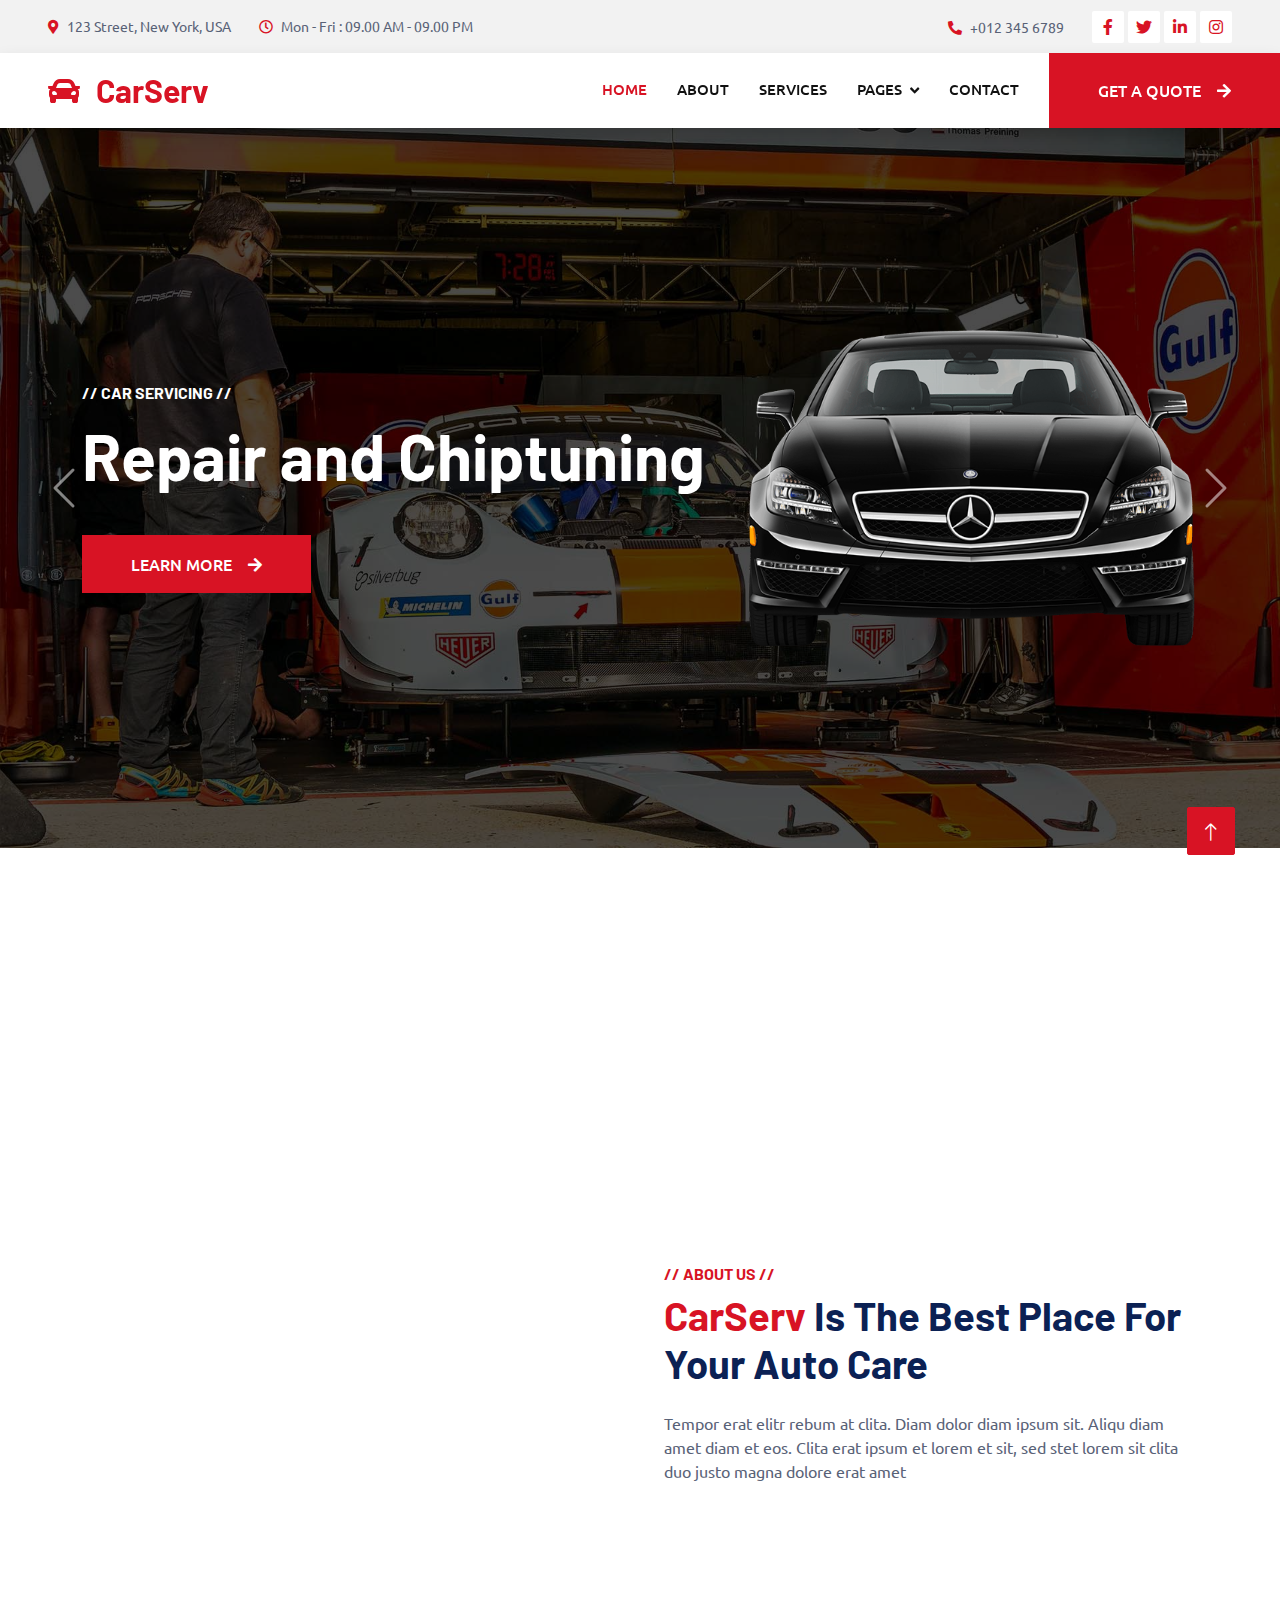
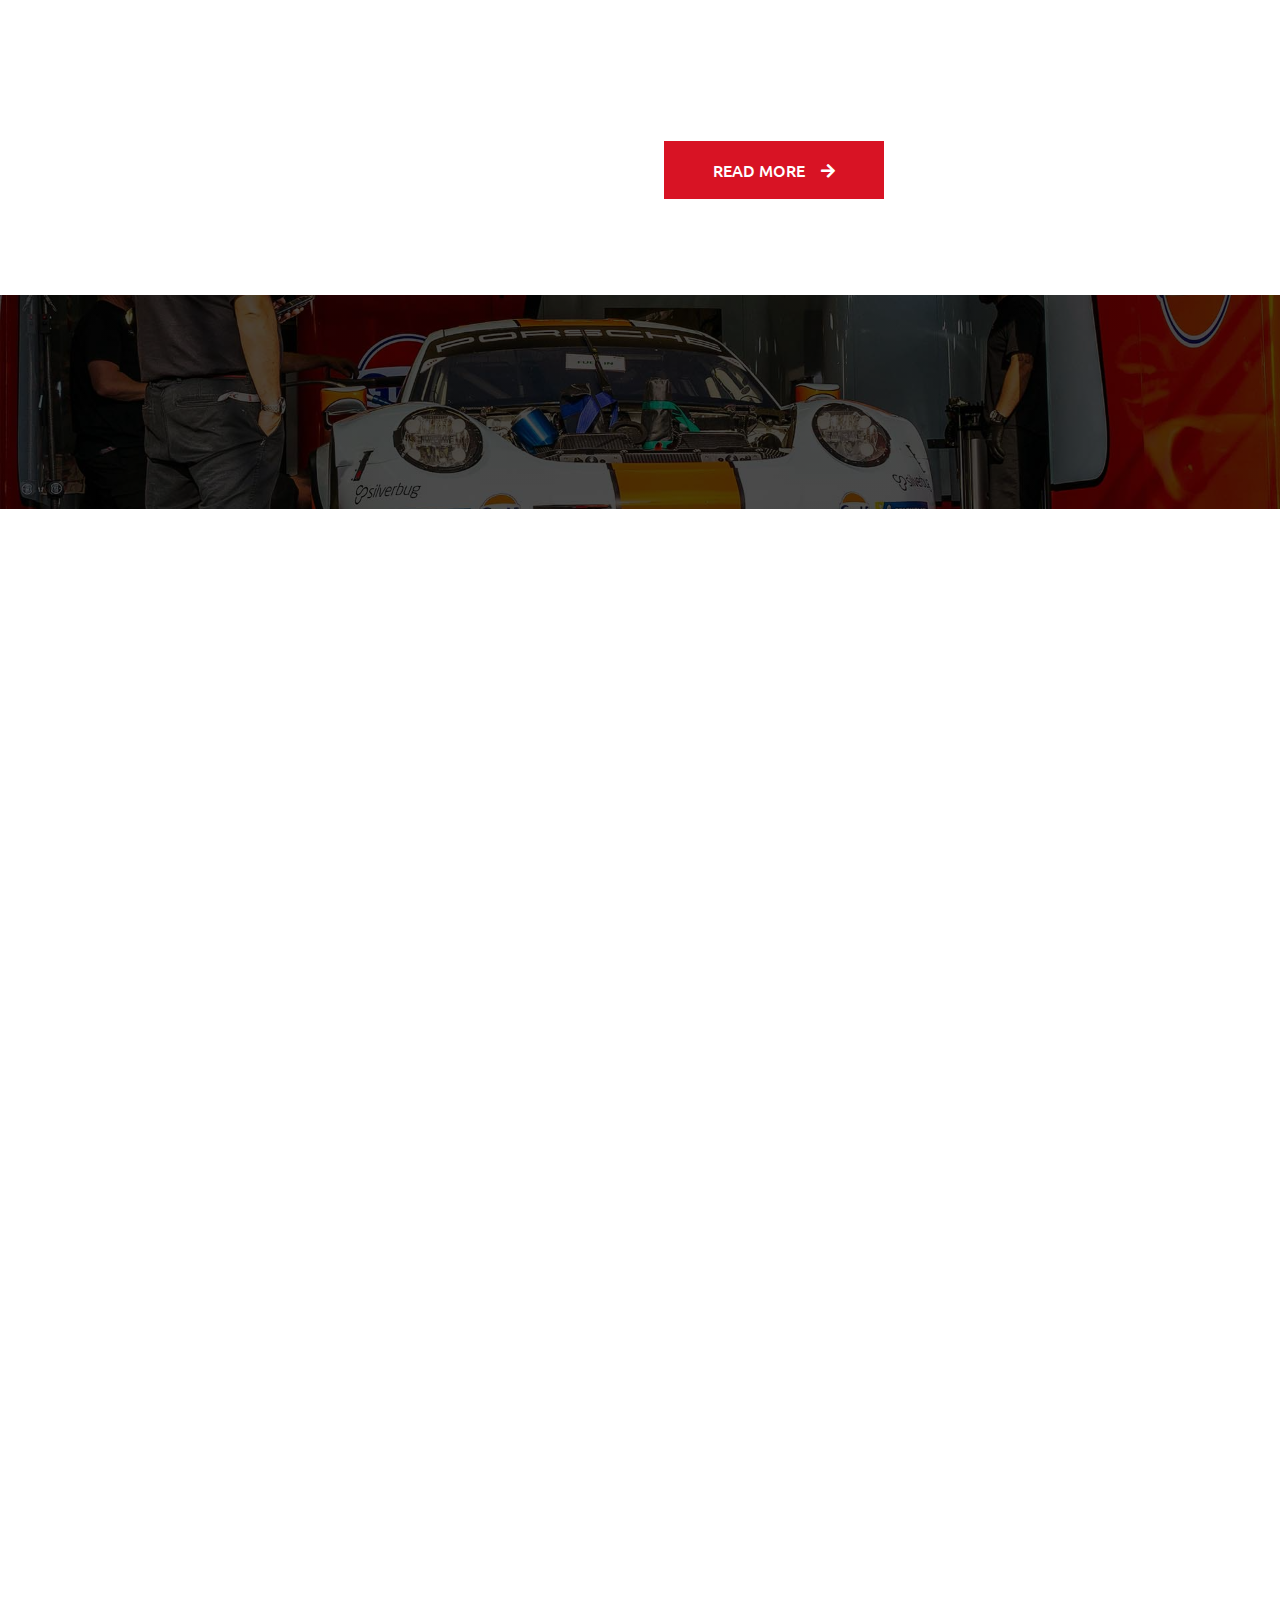
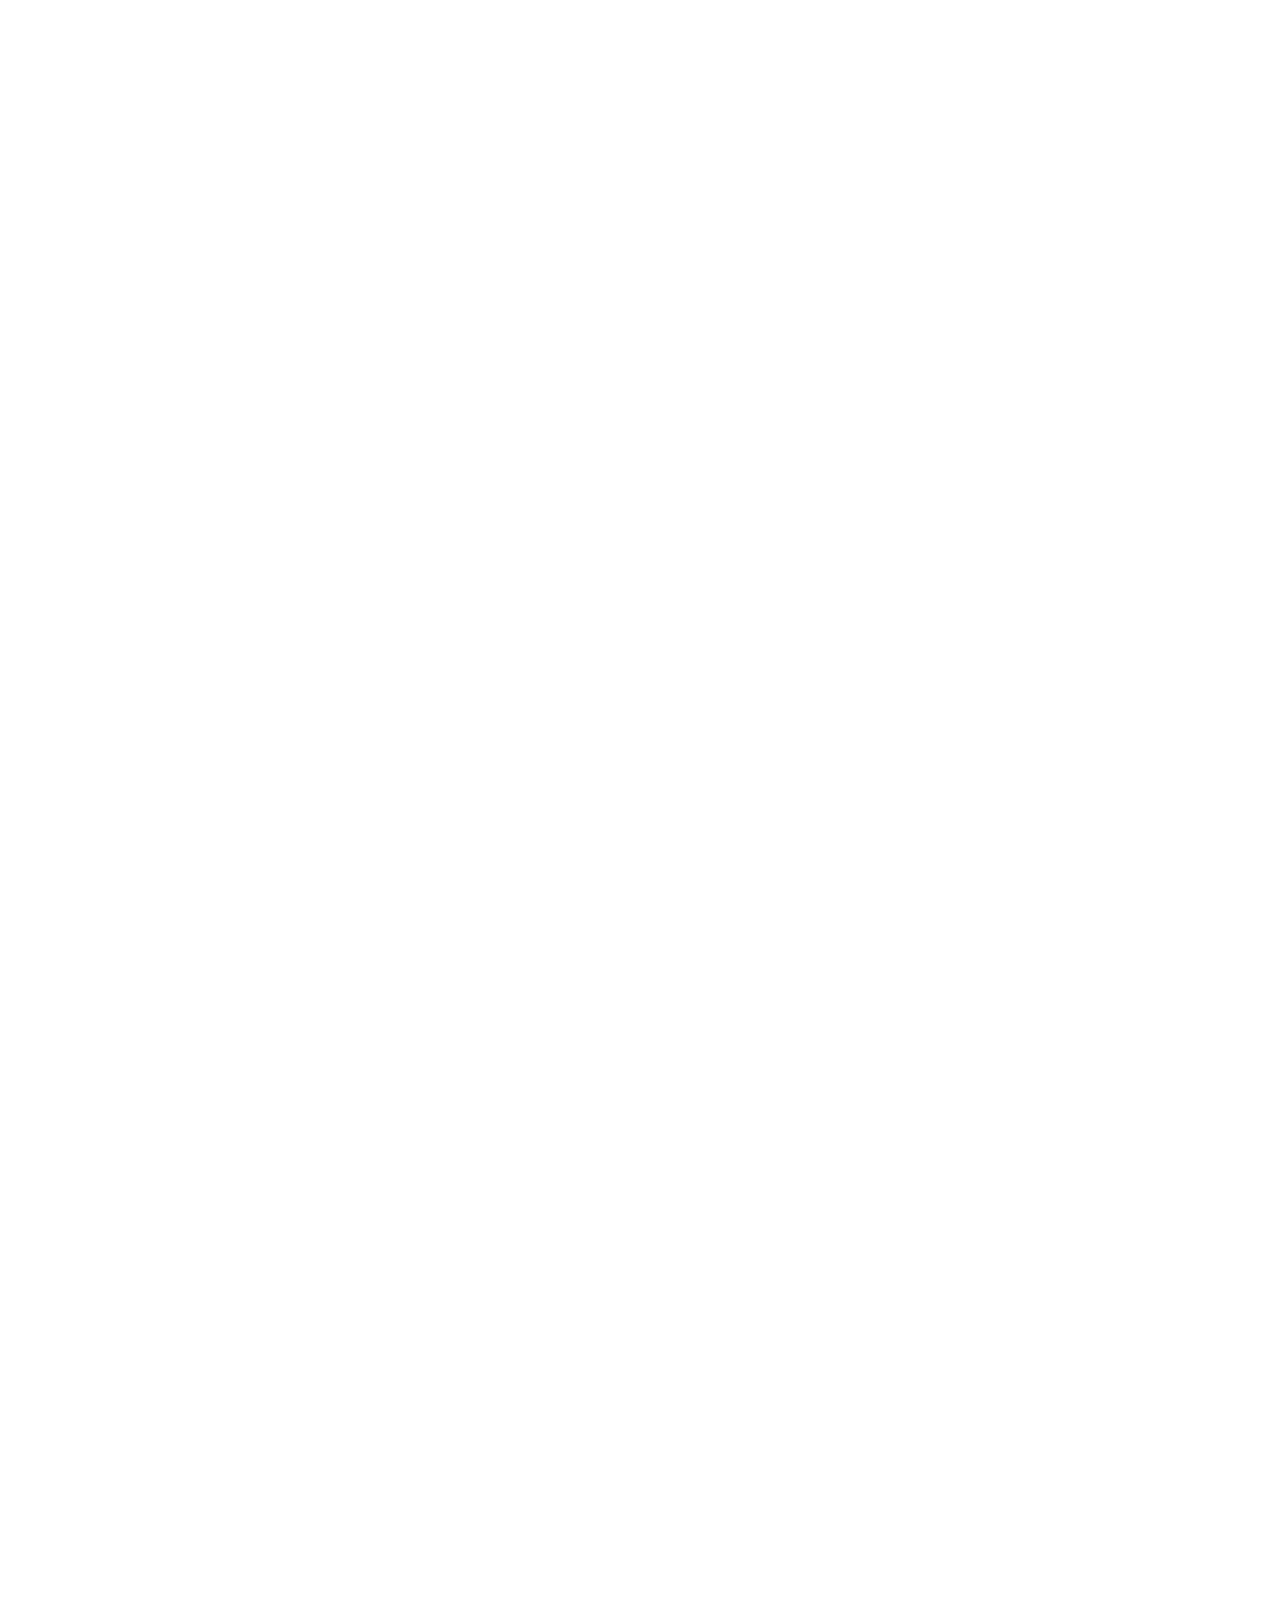
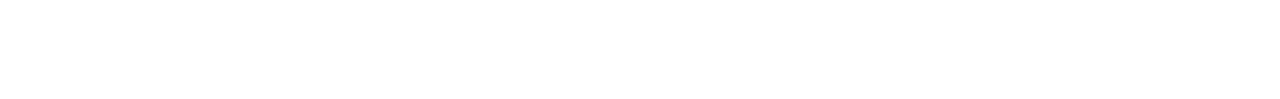
<file: index.html>
<!DOCTYPE html>
<html lang="en">

<head>
    <meta charset="utf-8">
    <title>CarServ - Car Repair </title>
    <meta content="width=device-width, initial-scale=1.0" name="viewport">
    <meta content="" name="keywords">
    <meta content="" name="description">

    <!-- Favicon -->
    <link href="img/favicon.ico" rel="icon">

    <!-- Google Web Fonts -->
    <link rel="preconnect" href="https://fonts.googleapis.com">
    <link rel="preconnect" href="https://fonts.gstatic.com" crossorigin>
    <link href="https://fonts.googleapis.com/css2?family=Barlow:wght@600;700&family=Ubuntu:wght@400;500&display=swap" rel="stylesheet"> 

    <!-- Icon Font Stylesheet -->
    <link href="https://cdnjs.cloudflare.com/ajax/libs/font-awesome/5.10.0/css/all.min.css" rel="stylesheet">
    <link href="https://cdn.jsdelivr.net/npm/bootstrap-icons@1.4.1/font/bootstrap-icons.css" rel="stylesheet">

    <!-- Libraries Stylesheet -->
    <link href="lib/animate/animate.min.css" rel="stylesheet">
    <link href="lib/owlcarousel/assets/owl.carousel.min.css" rel="stylesheet">
    <link href="lib/tempusdominus/css/tempusdominus-bootstrap-4.min.css" rel="stylesheet" />

    <!-- Customized Bootstrap Stylesheet -->
    <link href="css/bootstrap.css" rel="stylesheet">

    <!-- Template Stylesheet -->
    <link href="css/style.css" rel="stylesheet">
</head>

<body>
    <!-- Spinner Start -->
    <div id="spinner" class="show bg-white position-fixed translate-middle w-100 vh-100 top-50 start-50 d-flex align-items-center justify-content-center">
        <div class="spinner-border text-primary" style="width: 3rem; height: 3rem;" role="status">
            <span class="sr-only">Loading...</span>
        </div>
    </div>
    <!-- Spinner End -->


    <!-- Topbar Start -->
    <div class="container-fluid bg-light p-0">
        <div class="row gx-0 d-none d-lg-flex">
            <div class="col-lg-7 px-5 text-start">
                <div class="h-100 d-inline-flex align-items-center py-3 me-4">
                    <small class="fa fa-map-marker-alt text-primary me-2"></small>
                    <small>123 Street, New York, USA</small>
                </div>
                <div class="h-100 d-inline-flex align-items-center py-3">
                    <small class="far fa-clock text-primary me-2"></small>
                    <small>Mon - Fri : 09.00 AM - 09.00 PM</small>
                </div>
            </div>
            <div class="col-lg-5 px-5 text-end">
                <div class="h-100 d-inline-flex align-items-center py-3 me-4">
                    <small class="fa fa-phone-alt text-primary me-2"></small>
                    <small>+012 345 6789</small>
                </div>
                <div class="h-100 d-inline-flex align-items-center">
                    <a class="btn btn-sm-square bg-white text-primary me-1" href=""><i class="fab fa-facebook-f"></i></a>
                    <a class="btn btn-sm-square bg-white text-primary me-1" href=""><i class="fab fa-twitter"></i></a>
                    <a class="btn btn-sm-square bg-white text-primary me-1" href=""><i class="fab fa-linkedin-in"></i></a>
                    <a class="btn btn-sm-square bg-white text-primary me-0" href=""><i class="fab fa-instagram"></i></a>
                </div>
            </div>
        </div>
    </div>
    <!-- Topbar End -->


    <!-- Navbar Start -->
    <nav class="navbar navbar-expand-lg bg-white navbar-light shadow sticky-top p-0">
        <a href="index.html" class="navbar-brand d-flex align-items-center px-4 px-lg-5">
            <h2 class="m-0 text-primary"><i class="fa fa-car me-3"></i>CarServ</h2>
        </a>
        <button type="button" class="navbar-toggler me-4" data-bs-toggle="collapse" data-bs-target="#navbarCollapse">
            <span class="navbar-toggler-icon"></span>
        </button>
        <div class="collapse navbar-collapse" id="navbarCollapse">
            <div class="navbar-nav ms-auto p-4 p-lg-0">
                <a href="index.html" class="nav-item nav-link active">Home</a>
                <a href="about.html" class="nav-item nav-link">About</a>
                <a href="service.html" class="nav-item nav-link">Services</a>
                <div class="nav-item dropdown">
                    <a href="#" class="nav-link dropdown-toggle" data-bs-toggle="dropdown">Pages</a>
                    <div class="dropdown-menu fade-up m-0">
                        <a href="booking.html" class="dropdown-item">Booking</a>
                        <a href="team.html" class="dropdown-item">Technicians</a>
                        <a href="testimonial.html" class="dropdown-item">Testimonial</a>
                        <a href="404.html" class="dropdown-item">404 Page</a>
                    </div>
                </div>
                <a href="contact.html" class="nav-item nav-link">Contact</a>
            </div>
            <a href="" class="btn btn-primary py-4 px-lg-5 d-none d-lg-block">Get A Quote<i class="fa fa-arrow-right ms-3"></i></a>
        </div>
    </nav>
    <!-- Navbar End -->


    <!-- Carousel Start -->
    <div class="container-fluid p-0 mb-5">
        <div id="header-carousel" class="carousel slide" data-bs-ride="carousel">
            <div class="carousel-inner">
                <div class="carousel-item active">
                    <img class="w-100" src="img/carousel-bg-1.jpg" alt="Image">
                    <div class="carousel-caption d-flex align-items-center">
                        <div class="container">
                            <div class="row align-items-center justify-content-center justify-content-lg-start">
                                <div class="col-10 col-lg-7 text-center text-lg-start">
                                    <h6 class="text-white text-uppercase mb-3 animated slideInDown">// Car Servicing //</h6>
                                    <h1 class="display-3 text-white mb-4 pb-3 animated slideInDown">Repair and Chiptuning</h1>
                                    <a href="" class="btn btn-primary py-3 px-5 animated slideInDown">Learn More<i class="fa fa-arrow-right ms-3"></i></a>
                                </div>
                                <div class="col-lg-5 d-none d-lg-flex animated zoomIn">
                                    <img class="img-fluid" src="img/carousel-1.png" alt="">
                                </div>
                            </div>
                        </div>
                    </div>
                </div>
                <div class="carousel-item">
                    <img class="w-100" src="img/carousel-bg-2.jpg" alt="Image">
                    <div class="carousel-caption d-flex align-items-center">
                        <div class="container">
                            <div class="row align-items-center justify-content-center justify-content-lg-start">
                                <div class="col-10 col-lg-7 text-center text-lg-start">
                                    <h6 class="text-white text-uppercase mb-3 animated slideInDown">// Car Servicing //</h6>
                                    <h1 class="display-3 text-white mb-4 pb-3 animated slideInDown">Qualified Car Wash Service Center</h1>
                                    <a href="" class="btn btn-primary py-3 px-5 animated slideInDown">Learn More<i class="fa fa-arrow-right ms-3"></i></a>
                                </div>
                                <div class="col-lg-5 d-none d-lg-flex animated zoomIn">
                                    <img class="img-fluid" src="img/carousel-2.png" alt="">
                                </div>
                            </div>
                        </div>
                    </div>
                </div>
            </div>
            <button class="carousel-control-prev" type="button" data-bs-target="#header-carousel"
                data-bs-slide="prev">
                <span class="carousel-control-prev-icon" aria-hidden="true"></span>
                <span class="visually-hidden">Previous</span>
            </button>
            <button class="carousel-control-next" type="button" data-bs-target="#header-carousel"
                data-bs-slide="next">
                <span class="carousel-control-next-icon" aria-hidden="true"></span>
                <span class="visually-hidden">Next</span>
            </button>
        </div>
    </div>
    <!-- Carousel End -->


    <!-- Service Start -->
    <div class="container-xxl py-5">
        <div class="container">
            <div class="row g-4">
                <div class="col-lg-4 col-md-6 wow fadeInUp" data-wow-delay="0.1s">
                    <div class="d-flex py-5 px-4">
                        <i class="fa fa-certificate fa-3x text-primary flex-shrink-0"></i>
                        <div class="ps-4">
                            <h5 class="mb-3">Quality Servicing</h5>
                            <p>Diam dolor diam ipsum sit amet diam et eos erat ipsum</p>
                            <a class="text-secondary border-bottom" href="">Read More</a>
                        </div>
                    </div>
                </div>
                <div class="col-lg-4 col-md-6 wow fadeInUp" data-wow-delay="0.3s">
                    <div class="d-flex bg-light py-5 px-4">
                        <i class="fa fa-users-cog fa-3x text-primary flex-shrink-0"></i>
                        <div class="ps-4">
                            <h5 class="mb-3">Expert Workers</h5>
                            <p>Diam dolor diam ipsum sit amet diam et eos erat ipsum</p>
                            <a class="text-secondary border-bottom" href="">Read More</a>
                        </div>
                    </div>
                </div>
                <div class="col-lg-4 col-md-6 wow fadeInUp" data-wow-delay="0.5s">
                    <div class="d-flex py-5 px-4">
                        <i class="fa fa-tools fa-3x text-primary flex-shrink-0"></i>
                        <div class="ps-4">
                            <h5 class="mb-3">Modern Equipment</h5>
                            <p>Diam dolor diam ipsum sit amet diam et eos erat ipsum</p>
                            <a class="text-secondary border-bottom" href="">Read More</a>
                        </div>
                    </div>
                </div>
            </div>
        </div>
    </div>
    <!-- Service End -->


    <!-- About Start -->
    <div class="container-xxl py-5">
        <div class="container">
            <div class="row g-5">
                <div class="col-lg-6 pt-4" style="min-height: 400px;">
                    <div class="position-relative h-100 wow fadeIn" data-wow-delay="0.1s">
                        <img class="position-absolute img-fluid w-100 h-100" src="img/about.jpg" style="object-fit: cover;" alt="">
                        <div class="position-absolute top-0 end-0 mt-n4 me-n4 py-4 px-5" style="background: rgba(0, 0, 0, .08);">
                            <h1 class="display-4 text-white mb-0">15 <span class="fs-4">Years</span></h1>
                            <h4 class="text-white">Experience</h4>
                        </div>
                    </div>
                </div>
                <div class="col-lg-6">
                    <h6 class="text-primary text-uppercase">// About Us //</h6>
                    <h1 class="mb-4"><span class="text-primary">CarServ</span> Is The Best Place For Your Auto Care</h1>
                    <p class="mb-4">Tempor erat elitr rebum at clita. Diam dolor diam ipsum sit. Aliqu diam amet diam et eos. Clita erat ipsum et lorem et sit, sed stet lorem sit clita duo justo magna dolore erat amet</p>
                    <div class="row g-4 mb-3 pb-3">
                        <div class="col-12 wow fadeIn" data-wow-delay="0.1s">
                            <div class="d-flex">
                                <div class="bg-light d-flex flex-shrink-0 align-items-center justify-content-center mt-1" style="width: 45px; height: 45px;">
                                    <span class="fw-bold text-secondary">01</span>
                                </div>
                                <div class="ps-3">
                                    <h6>Professional & Expert</h6>
                                    <span>Diam dolor diam ipsum sit amet diam et eos</span>
                                </div>
                            </div>
                        </div>
                        <div class="col-12 wow fadeIn" data-wow-delay="0.3s">
                            <div class="d-flex">
                                <div class="bg-light d-flex flex-shrink-0 align-items-center justify-content-center mt-1" style="width: 45px; height: 45px;">
                                    <span class="fw-bold text-secondary">02</span>
                                </div>
                                <div class="ps-3">
                                    <h6>Quality Servicing Center</h6>
                                    <span>Diam dolor diam ipsum sit amet diam et eos</span>
                                </div>
                            </div>
                        </div>
                        <div class="col-12 wow fadeIn" data-wow-delay="0.5s">
                            <div class="d-flex">
                                <div class="bg-light d-flex flex-shrink-0 align-items-center justify-content-center mt-1" style="width: 45px; height: 45px;">
                                    <span class="fw-bold text-secondary">03</span>
                                </div>
                                <div class="ps-3">
                                    <h6>Awards Winning Workers</h6>
                                    <span>Diam dolor diam ipsum sit amet diam et eos</span>
                                </div>
                            </div>
                        </div>
                    </div>
                    <a href="" class="btn btn-primary py-3 px-5">Read More<i class="fa fa-arrow-right ms-3"></i></a>
                </div>
            </div>
        </div>
    </div>
    <!-- About End -->


    <!-- Fact Start -->
    <div class="container-fluid fact bg-dark my-5 py-5">
        <div class="container">
            <div class="row g-4">
                <div class="col-md-6 col-lg-3 text-center wow fadeIn" data-wow-delay="0.1s">
                    <i class="fa fa-check fa-2x text-white mb-3"></i>
                    <h2 class="text-white mb-2" data-toggle="counter-up">1234</h2>
                    <p class="text-white mb-0">Years Experience</p>
                </div>
                <div class="col-md-6 col-lg-3 text-center wow fadeIn" data-wow-delay="0.3s">
                    <i class="fa fa-users-cog fa-2x text-white mb-3"></i>
                    <h2 class="text-white mb-2" data-toggle="counter-up">1234</h2>
                    <p class="text-white mb-0">Expert Technicians</p>
                </div>
                <div class="col-md-6 col-lg-3 text-center wow fadeIn" data-wow-delay="0.5s">
                    <i class="fa fa-users fa-2x text-white mb-3"></i>
                    <h2 class="text-white mb-2" data-toggle="counter-up">1234</h2>
                    <p class="text-white mb-0">Satisfied Clients</p>
                </div>
                <div class="col-md-6 col-lg-3 text-center wow fadeIn" data-wow-delay="0.7s">
                    <i class="fa fa-car fa-2x text-white mb-3"></i>
                    <h2 class="text-white mb-2" data-toggle="counter-up">1234</h2>
                    <p class="text-white mb-0">Compleate Projects</p>
                </div>
            </div>
        </div>
    </div>
    <!-- Fact End -->


    <!-- Service Start -->
    <div class="container-xxl service py-5">
        <div class="container">
            <div class="text-center wow fadeInUp" data-wow-delay="0.1s">
                <h6 class="text-primary text-uppercase">// Our Services //</h6>
                <h1 class="mb-5">Explore Our Services</h1>
            </div>
            <div class="row g-4 wow fadeInUp" data-wow-delay="0.3s">
                <div class="col-lg-4">
                    <div class="nav w-100 nav-pills me-4">
                        <button class="nav-link w-100 d-flex align-items-center text-start p-4 mb-4 active" data-bs-toggle="pill" data-bs-target="#tab-pane-1" type="button">
                            <i class="fa fa-car-side fa-2x me-3"></i>
                            <h4 class="m-0">Diagnostic Test</h4>
                        </button>
                        <button class="nav-link w-100 d-flex align-items-center text-start p-4 mb-4" data-bs-toggle="pill" data-bs-target="#tab-pane-2" type="button">
                            <i class="fa fa-car fa-2x me-3"></i>
                            <h4 class="m-0">Engine Servicing</h4>
                        </button>
                        <button class="nav-link w-100 d-flex align-items-center text-start p-4 mb-4" data-bs-toggle="pill" data-bs-target="#tab-pane-3" type="button">
                            <i class="fa fa-cog fa-2x me-3"></i>
                            <h4 class="m-0">Tires Replacement</h4>
                        </button>
                        <button class="nav-link w-100 d-flex align-items-center text-start p-4 mb-0" data-bs-toggle="pill" data-bs-target="#tab-pane-4" type="button">
                            <i class="fa fa-oil-can fa-2x me-3"></i>
                            <h4 class="m-0">Oil Changing</h4>
                        </button>
                    </div>
                </div>
                <div class="col-lg-8">
                    <div class="tab-content w-100">
                        <div class="tab-pane fade show active" id="tab-pane-1">
                            <div class="row g-4">
                                <div class="col-md-6" style="min-height: 350px;">
                                    <div class="position-relative h-100">
                                        <img class="position-absolute img-fluid w-100 h-100" src="img/service-1.jpg"
                                            style="object-fit: cover;" alt="">
                                    </div>
                                </div>
                                <div class="col-md-6">
                                    <h3 class="mb-3">15 Years Of Experience In Auto Servicing</h3>
                                    <p class="mb-4">Tempor erat elitr rebum at clita. Diam dolor diam ipsum sit. Aliqu diam amet diam et eos. Clita erat ipsum et lorem et sit, sed stet lorem sit clita duo justo magna dolore erat amet</p>
                                    <p><i class="fa fa-check text-success me-3"></i>Quality Servicing</p>
                                    <p><i class="fa fa-check text-success me-3"></i>Expert Workers</p>
                                    <p><i class="fa fa-check text-success me-3"></i>Modern Equipment</p>
                                    <a href="" class="btn btn-primary py-3 px-5 mt-3">Read More<i class="fa fa-arrow-right ms-3"></i></a>
                                </div>
                            </div>
                        </div>
                        <div class="tab-pane fade" id="tab-pane-2">
                            <div class="row g-4">
                                <div class="col-md-6" style="min-height: 350px;">
                                    <div class="position-relative h-100">
                                        <img class="position-absolute img-fluid w-100 h-100" src="img/service-2.jpg"
                                            style="object-fit: cover;" alt="">
                                    </div>
                                </div>
                                <div class="col-md-6">
                                    <h3 class="mb-3">15 Years Of Experience In Auto Servicing</h3>
                                    <p class="mb-4">Tempor erat elitr rebum at clita. Diam dolor diam ipsum sit. Aliqu diam amet diam et eos. Clita erat ipsum et lorem et sit, sed stet lorem sit clita duo justo magna dolore erat amet</p>
                                    <p><i class="fa fa-check text-success me-3"></i>Quality Servicing</p>
                                    <p><i class="fa fa-check text-success me-3"></i>Expert Workers</p>
                                    <p><i class="fa fa-check text-success me-3"></i>Modern Equipment</p>
                                    <a href="" class="btn btn-primary py-3 px-5 mt-3">Read More<i class="fa fa-arrow-right ms-3"></i></a>
                                </div>
                            </div>
                        </div>
                        <div class="tab-pane fade" id="tab-pane-3">
                            <div class="row g-4">
                                <div class="col-md-6" style="min-height: 350px;">
                                    <div class="position-relative h-100">
                                        <img class="position-absolute img-fluid w-100 h-100" src="img/service-3.jpg"
                                            style="object-fit: cover;" alt="">
                                    </div>
                                </div>
                                <div class="col-md-6">
                                    <h3 class="mb-3">15 Years Of Experience In Auto Servicing</h3>
                                    <p class="mb-4">Tempor erat elitr rebum at clita. Diam dolor diam ipsum sit. Aliqu diam amet diam et eos. Clita erat ipsum et lorem et sit, sed stet lorem sit clita duo justo magna dolore erat amet</p>
                                    <p><i class="fa fa-check text-success me-3"></i>Quality Servicing</p>
                                    <p><i class="fa fa-check text-success me-3"></i>Expert Workers</p>
                                    <p><i class="fa fa-check text-success me-3"></i>Modern Equipment</p>
                                    <a href="" class="btn btn-primary py-3 px-5 mt-3">Read More<i class="fa fa-arrow-right ms-3"></i></a>
                                </div>
                            </div>
                        </div>
                        <div class="tab-pane fade" id="tab-pane-4">
                            <div class="row g-4">
                                <div class="col-md-6" style="min-height: 350px;">
                                    <div class="position-relative h-100">
                                        <img class="position-absolute img-fluid w-100 h-100" src="img/service-4.jpg"
                                            style="object-fit: cover;" alt="">
                                    </div>
                                </div>
                                <div class="col-md-6">
                                    <h3 class="mb-3">15 Years Of Experience In Auto Servicing</h3>
                                    <p class="mb-4">Tempor erat elitr rebum at clita. Diam dolor diam ipsum sit. Aliqu diam amet diam et eos. Clita erat ipsum et lorem et sit, sed stet lorem sit clita duo justo magna dolore erat amet</p>
                                    <p><i class="fa fa-check text-success me-3"></i>Quality Servicing</p>
                                    <p><i class="fa fa-check text-success me-3"></i>Expert Workers</p>
                                    <p><i class="fa fa-check text-success me-3"></i>Modern Equipment</p>
                                    <a href="" class="btn btn-primary py-3 px-5 mt-3">Read More<i class="fa fa-arrow-right ms-3"></i></a>
                                </div>
                            </div>
                        </div>
                    </div>
                </div>
            </div>
        </div>
    </div>
    <!-- Service End -->


    <!-- Booking Start -->
    <div class="container-fluid bg-secondary booking my-5 wow fadeInUp" data-wow-delay="0.1s">
        <div class="container">
            <div class="row gx-5">
                <div class="col-lg-6 py-5">
                    <div class="py-5">
                        <h1 class="text-white mb-4">Certified and Award Winning Car Repair Service Provider</h1>
                        <p class="text-white mb-0">Eirmod sed tempor lorem ut dolores. Aliquyam sit sadipscing kasd ipsum. Dolor ea et dolore et at sea ea at dolor, justo ipsum duo rebum sea invidunt voluptua. Eos vero eos vero ea et dolore eirmod et. Dolores diam duo invidunt lorem. Elitr ut dolores magna sit. Sea dolore sanctus sed et. Takimata takimata sanctus sed.</p>
                    </div>
                </div>
                <div class="col-lg-6">
                    <div class="bg-primary h-100 d-flex flex-column justify-content-center text-center p-5 wow zoomIn" data-wow-delay="0.6s">
                        <h1 class="text-white mb-4">Book For A Service</h1>
                        <form>
                            <div class="row g-3">
                                <div class="col-12 col-sm-6">
                                    <input type="text" class="form-control border-0" placeholder="Your Name" style="height: 55px;">
                                </div>
                                <div class="col-12 col-sm-6">
                                    <input type="email" class="form-control border-0" placeholder="Your Email" style="height: 55px;">
                                </div>
                                <div class="col-12 col-sm-6">
                                    <select class="form-select border-0" style="height: 55px;">
                                        <option selected>Select A Service</option>
                                        <option value="1">Service 1</option>
                                        <option value="2">Service 2</option>
                                        <option value="3">Service 3</option>
                                    </select>
                                </div>
                                <div class="col-12 col-sm-6">
                                    <div class="date" id="date1" data-target-input="nearest">
                                        <input type="text"
                                            class="form-control border-0 datetimepicker-input"
                                            placeholder="Service Date" data-target="#date1" data-toggle="datetimepicker" style="height: 55px;">
                                    </div>
                                </div>
                                <div class="col-12">
                                    <textarea class="form-control border-0" placeholder="Special Request"></textarea>
                                </div>
                                <div class="col-12">
                                    <button class="btn btn-secondary w-100 py-3" type="submit">Book Now</button>
                                </div>
                            </div>
                        </form>
                    </div>
                </div>
            </div>
        </div>
    </div>
    <!-- Booking End -->


    <!-- Team Start -->
    <div class="container-xxl py-5">
        <div class="container">
            <div class="text-center wow fadeInUp" data-wow-delay="0.1s">
                <h6 class="text-primary text-uppercase">// Our Technicians //</h6>
                <h1 class="mb-5">Our Expert Technicians</h1>
            </div>
            <div class="row g-4">
                <div class="col-lg-3 col-md-6 wow fadeInUp" data-wow-delay="0.1s">
                    <div class="team-item">
                        <div class="position-relative overflow-hidden">
                            <img class="img-fluid" src="img/team-1.jpg" alt="">
                            <div class="team-overlay position-absolute start-0 top-0 w-100 h-100">
                                <a class="btn btn-square mx-1" href=""><i class="fab fa-facebook-f"></i></a>
                                <a class="btn btn-square mx-1" href=""><i class="fab fa-twitter"></i></a>
                                <a class="btn btn-square mx-1" href=""><i class="fab fa-instagram"></i></a>
                            </div>
                        </div>
                        <div class="bg-light text-center p-4">
                            <h5 class="fw-bold mb-0">Full Name</h5>
                            <small>Designation</small>
                        </div>
                    </div>
                </div>
                <div class="col-lg-3 col-md-6 wow fadeInUp" data-wow-delay="0.3s">
                    <div class="team-item">
                        <div class="position-relative overflow-hidden">
                            <img class="img-fluid" src="img/team-2.jpg" alt="">
                            <div class="team-overlay position-absolute start-0 top-0 w-100 h-100">
                                <a class="btn btn-square mx-1" href=""><i class="fab fa-facebook-f"></i></a>
                                <a class="btn btn-square mx-1" href=""><i class="fab fa-twitter"></i></a>
                                <a class="btn btn-square mx-1" href=""><i class="fab fa-instagram"></i></a>
                            </div>
                        </div>
                        <div class="bg-light text-center p-4">
                            <h5 class="fw-bold mb-0">Full Name</h5>
                            <small>Designation</small>
                        </div>
                    </div>
                </div>
                <div class="col-lg-3 col-md-6 wow fadeInUp" data-wow-delay="0.5s">
                    <div class="team-item">
                        <div class="position-relative overflow-hidden">
                            <img class="img-fluid" src="img/team-3.jpg" alt="">
                            <div class="team-overlay position-absolute start-0 top-0 w-100 h-100">
                                <a class="btn btn-square mx-1" href=""><i class="fab fa-facebook-f"></i></a>
                                <a class="btn btn-square mx-1" href=""><i class="fab fa-twitter"></i></a>
                                <a class="btn btn-square mx-1" href=""><i class="fab fa-instagram"></i></a>
                            </div>
                        </div>
                        <div class="bg-light text-center p-4">
                            <h5 class="fw-bold mb-0">Full Name</h5>
                            <small>Designation</small>
                        </div>
                    </div>
                </div>
                <div class="col-lg-3 col-md-6 wow fadeInUp" data-wow-delay="0.7s">
                    <div class="team-item">
                        <div class="position-relative overflow-hidden">
                            <img class="img-fluid" src="img/team-4.jpg" alt="">
                            <div class="team-overlay position-absolute start-0 top-0 w-100 h-100">
                                <a class="btn btn-square mx-1" href=""><i class="fab fa-facebook-f"></i></a>
                                <a class="btn btn-square mx-1" href=""><i class="fab fa-twitter"></i></a>
                                <a class="btn btn-square mx-1" href=""><i class="fab fa-instagram"></i></a>
                            </div>
                        </div>
                        <div class="bg-light text-center p-4">
                            <h5 class="fw-bold mb-0">Full Name</h5>
                            <small>Designation</small>
                        </div>
                    </div>
                </div>
            </div>
        </div>
    </div>
    <!-- Team End -->


    <!-- Testimonial Start -->
    <div class="container-xxl py-5 wow fadeInUp" data-wow-delay="0.1s">
        <div class="container">
            <div class="text-center">
                <h6 class="text-primary text-uppercase">// Testimonial //</h6>
                <h1 class="mb-5">Our Clients Say!</h1>
            </div>
            <div class="owl-carousel testimonial-carousel position-relative">
                <div class="testimonial-item text-center">
                    <img class="bg-light rounded-circle p-2 mx-auto mb-3" src="img/testimonial-1.jpg" style="width: 80px; height: 80px;">
                    <h5 class="mb-0">Client Name</h5>
                    <p>Profession</p>
                    <div class="testimonial-text bg-light text-center p-4">
                    <p class="mb-0">Tempor erat elitr rebum at clita. Diam dolor diam ipsum sit diam amet diam et eos. Clita erat ipsum et lorem et sit.</p>
                    </div>
                </div>
                <div class="testimonial-item text-center">
                    <img class="bg-light rounded-circle p-2 mx-auto mb-3" src="img/testimonial-2.jpg" style="width: 80px; height: 80px;">
                    <h5 class="mb-0">Client Name</h5>
                    <p>Profession</p>
                    <div class="testimonial-text bg-light text-center p-4">
                    <p class="mb-0">Tempor erat elitr rebum at clita. Diam dolor diam ipsum sit diam amet diam et eos. Clita erat ipsum et lorem et sit.</p>
                    </div>
                </div>
                <div class="testimonial-item text-center">
                    <img class="bg-light rounded-circle p-2 mx-auto mb-3" src="img/testimonial-3.jpg" style="width: 80px; height: 80px;">
                    <h5 class="mb-0">Client Name</h5>
                    <p>Profession</p>
                    <div class="testimonial-text bg-light text-center p-4">
                    <p class="mb-0">Tempor erat elitr rebum at clita. Diam dolor diam ipsum sit diam amet diam et eos. Clita erat ipsum et lorem et sit.</p>
                    </div>
                </div>
                <div class="testimonial-item text-center">
                    <img class="bg-light rounded-circle p-2 mx-auto mb-3" src="img/testimonial-4.jpg" style="width: 80px; height: 80px;">
                    <h5 class="mb-0">Client Name</h5>
                    <p>Profession</p>
                    <div class="testimonial-text bg-light text-center p-4">
                    <p class="mb-0">Tempor erat elitr rebum at clita. Diam dolor diam ipsum sit diam amet diam et eos. Clita erat ipsum et lorem et sit.</p>
                    </div>
                </div>
            </div>
        </div>
    </div>
    <!-- Testimonial End -->


    <!-- Footer Start -->
    <div class="container-fluid bg-dark text-light footer pt-5 mt-5 wow fadeIn" data-wow-delay="0.1s">
        <div class="container py-5">
            <div class="row g-5">
                <div class="col-lg-3 col-md-6">
                    <h4 class="text-light mb-4">Address</h4>
                    <p class="mb-2"><i class="fa fa-map-marker-alt me-3"></i>123 Street, New York, USA</p>
                    <p class="mb-2"><i class="fa fa-phone-alt me-3"></i>+012 345 67890</p>
                    <p class="mb-2"><i class="fa fa-envelope me-3"></i>info@example.com</p>
                    <div class="d-flex pt-2">
                        <a class="btn btn-outline-light btn-social" href=""><i class="fab fa-twitter"></i></a>
                        <a class="btn btn-outline-light btn-social" href=""><i class="fab fa-facebook-f"></i></a>
                        <a class="btn btn-outline-light btn-social" href=""><i class="fab fa-youtube"></i></a>
                        <a class="btn btn-outline-light btn-social" href=""><i class="fab fa-linkedin-in"></i></a>
                    </div>
                </div>
                <div class="col-lg-3 col-md-6">
                    <h4 class="text-light mb-4">Opening Hours</h4>
                    <h6 class="text-light">Monday - Friday:</h6>
                    <p class="mb-4">09.00 AM - 09.00 PM</p>
                    <h6 class="text-light">Saturday - Sunday:</h6>
                    <p class="mb-0">09.00 AM - 12.00 PM</p>
                </div>
                <div class="col-lg-3 col-md-6">
                    <h4 class="text-light mb-4">Services</h4>
                    <a class="btn btn-link" href="">Diagnostic Test</a>
                    <a class="btn btn-link" href="">Engine Servicing</a>
                    <a class="btn btn-link" href="">Tires Replacement</a>
                    <a class="btn btn-link" href="">Oil Changing</a>
                    <a class="btn btn-link" href="">Vacuam Cleaning</a>
                </div>
                <div class="col-lg-3 col-md-6">
                    <h4 class="text-light mb-4">Newsletter</h4>
                    <p>Dolor amet sit justo amet elitr clita ipsum elitr est.</p>
                    <div class="position-relative mx-auto" style="max-width: 400px;">
                        <input class="form-control border-0 w-100 py-3 ps-4 pe-5" type="text" placeholder="Your email">
                        <button type="button" class="btn btn-primary py-2 position-absolute top-0 end-0 mt-2 me-2">SignUp</button>
                    </div>
                </div>
            </div>
        </div>
        <div class="container">
            <div class="copyright">
                <div class="row">
                    <div class="col-md-6 text-center text-md-start mb-3 mb-md-0">
                       
                    </div>
                    <div class="col-md-6 text-center text-md-end">
                        <div class="footer-menu">
                            <a href="">Home</a>
                            <a href="">Cookies</a>
                            <a href="">Help</a>
                            <a href="">FQAs</a>
                        </div>
                    </div>
                </div>
            </div>
        </div>
    </div>
    <!-- Footer End -->


    <!-- Back to Top -->
    <a href="#" class="btn btn-lg btn-primary btn-lg-square back-to-top"><i class="bi bi-arrow-up"></i></a>


    <!-- JavaScript Libraries -->
    <script src="https://code.jquery.com/jquery-3.4.1.min.js"></script>
    <script src="https://cdn.jsdelivr.net/npm/bootstrap@5.0.0/dist/js/bootstrap.bundle.min.js"></script>
    <script src="lib/wow/wow.min.js"></script>
    <script src="lib/easing/easing.min.js"></script>
    <script src="lib/waypoints/waypoints.min.js"></script>
    <script src="lib/counterup/counterup.min.js"></script>
    <script src="lib/owlcarousel/owl.carousel.min.js"></script>
    <script src="lib/tempusdominus/js/moment.min.js"></script>
    <script src="lib/tempusdominus/js/moment-timezone.min.js"></script>
    <script src="lib/tempusdominus/js/tempusdominus-bootstrap-4.min.js"></script>

    <!-- Template Javascript -->
    <script src="js/main.js"></script>
</body>

</html>
</file>
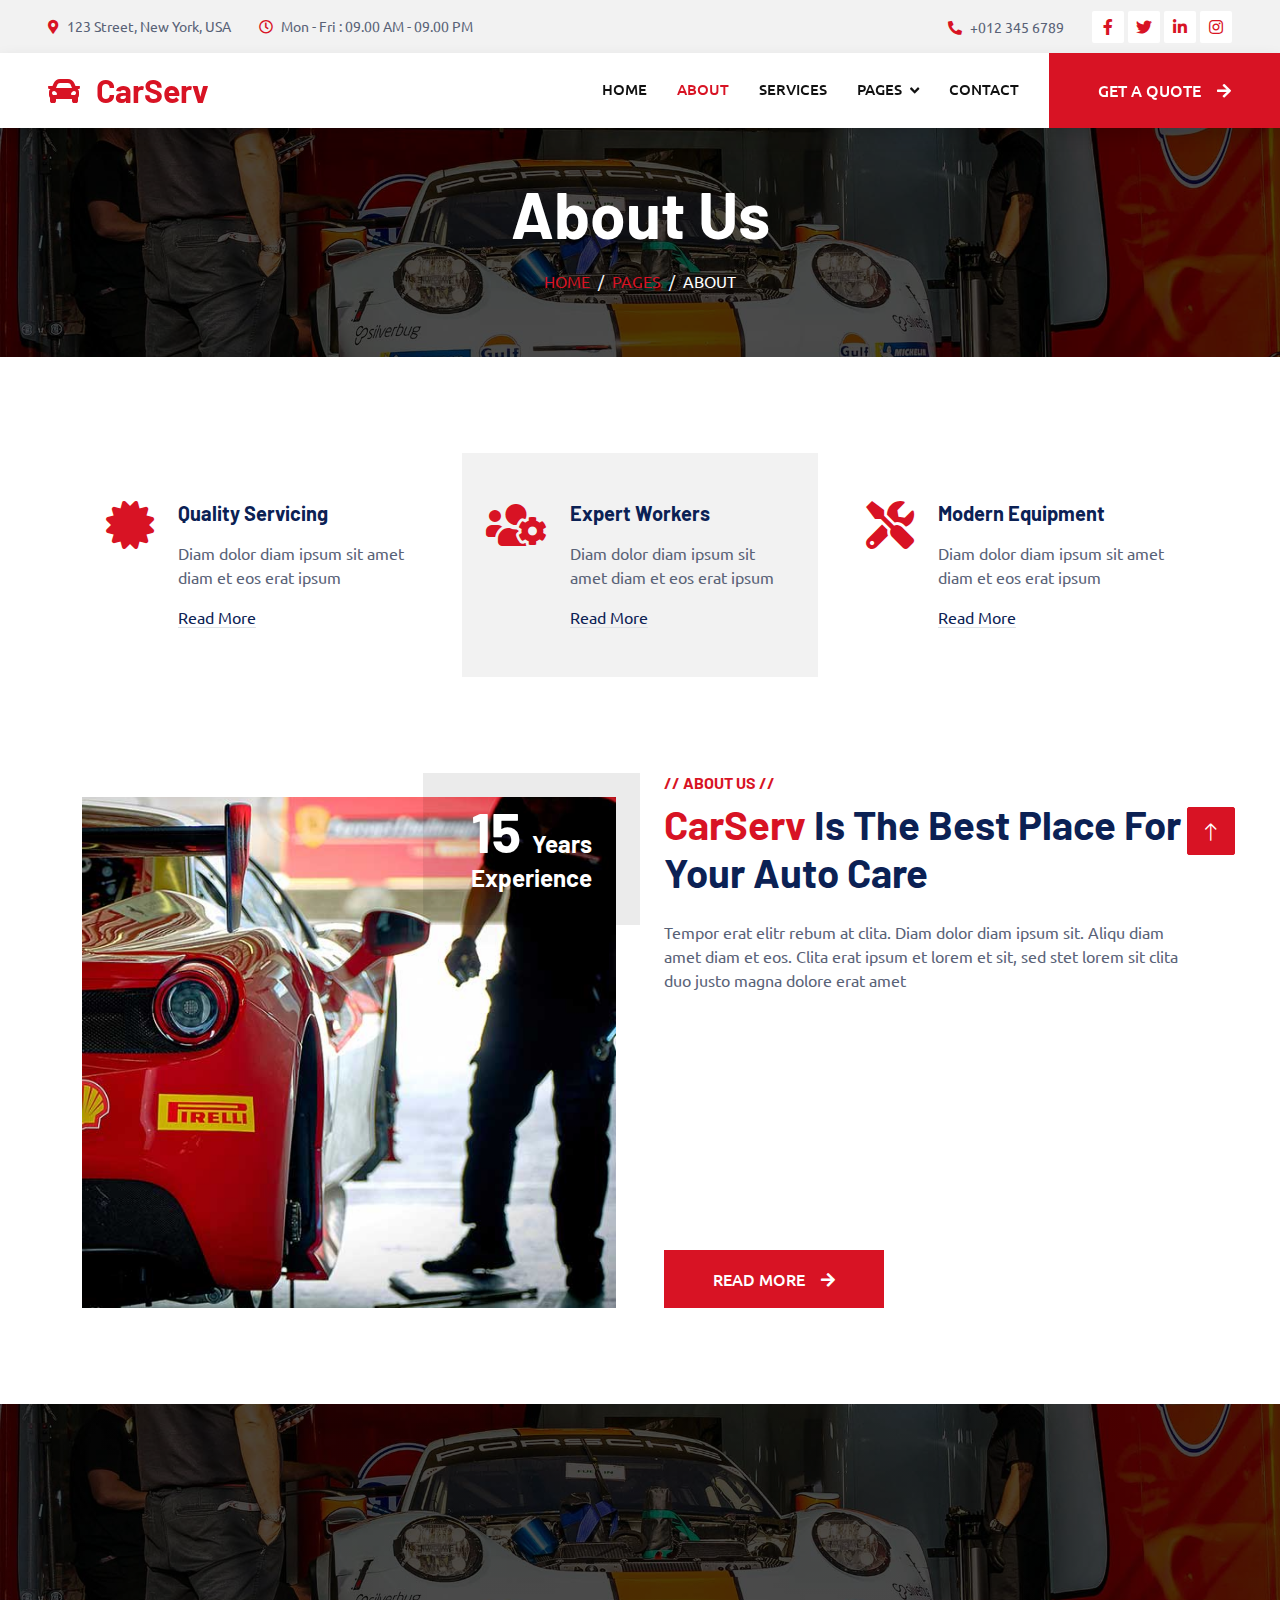
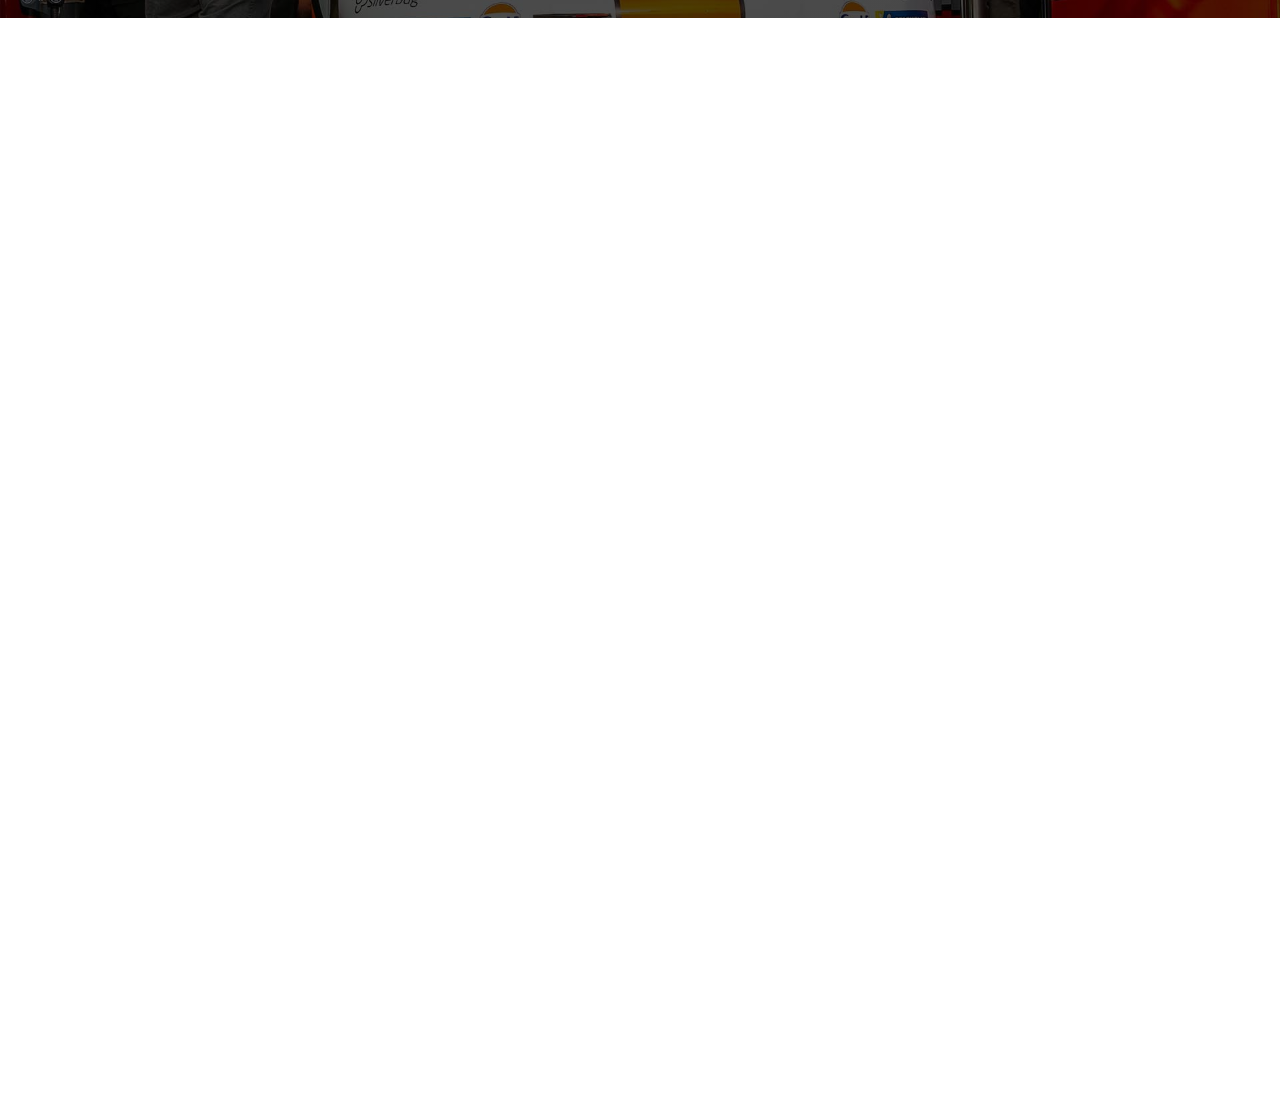
<file: about.html>
<!DOCTYPE html>
<html lang="en">

<head>
    <meta charset="utf-8">
    <title>CarServ - Car Repair HTML Template</title>
    <meta content="width=device-width, initial-scale=1.0" name="viewport">
    <meta content="" name="keywords">
    <meta content="" name="description">

    <!-- Favicon -->
    <link href="img/favicon.ico" rel="icon">

    <!-- Google Web Fonts -->
    <link rel="preconnect" href="https://fonts.googleapis.com">
    <link rel="preconnect" href="https://fonts.gstatic.com" crossorigin>
    <link href="https://fonts.googleapis.com/css2?family=Barlow:wght@600;700&family=Ubuntu:wght@400;500&display=swap" rel="stylesheet"> 

    <!-- Icon Font Stylesheet -->
    <link href="https://cdnjs.cloudflare.com/ajax/libs/font-awesome/5.10.0/css/all.min.css" rel="stylesheet">
    <link href="https://cdn.jsdelivr.net/npm/bootstrap-icons@1.4.1/font/bootstrap-icons.css" rel="stylesheet">

    <!-- Libraries Stylesheet -->
    <link href="lib/animate/animate.min.css" rel="stylesheet">
    <link href="lib/owlcarousel/assets/owl.carousel.min.css" rel="stylesheet">
    <link href="lib/tempusdominus/css/tempusdominus-bootstrap-4.min.css" rel="stylesheet" />

    <!-- Customized Bootstrap Stylesheet -->
    <link href="css/bootstrap.css" rel="stylesheet">

    <!-- Template Stylesheet -->
    <link href="css/style.css" rel="stylesheet">
</head>

<body>
    <!-- Spinner Start -->
    <div id="spinner" class="show bg-white position-fixed translate-middle w-100 vh-100 top-50 start-50 d-flex align-items-center justify-content-center">
        <div class="spinner-border text-primary" style="width: 3rem; height: 3rem;" role="status">
            <span class="sr-only">Loading...</span>
        </div>
    </div>
    <!-- Spinner End -->


    <!-- Topbar Start -->
    <div class="container-fluid bg-light p-0">
        <div class="row gx-0 d-none d-lg-flex">
            <div class="col-lg-7 px-5 text-start">
                <div class="h-100 d-inline-flex align-items-center py-3 me-4">
                    <small class="fa fa-map-marker-alt text-primary me-2"></small>
                    <small>123 Street, New York, USA</small>
                </div>
                <div class="h-100 d-inline-flex align-items-center py-3">
                    <small class="far fa-clock text-primary me-2"></small>
                    <small>Mon - Fri : 09.00 AM - 09.00 PM</small>
                </div>
            </div>
            <div class="col-lg-5 px-5 text-end">
                <div class="h-100 d-inline-flex align-items-center py-3 me-4">
                    <small class="fa fa-phone-alt text-primary me-2"></small>
                    <small>+012 345 6789</small>
                </div>
                <div class="h-100 d-inline-flex align-items-center">
                    <a class="btn btn-sm-square bg-white text-primary me-1" href=""><i class="fab fa-facebook-f"></i></a>
                    <a class="btn btn-sm-square bg-white text-primary me-1" href=""><i class="fab fa-twitter"></i></a>
                    <a class="btn btn-sm-square bg-white text-primary me-1" href=""><i class="fab fa-linkedin-in"></i></a>
                    <a class="btn btn-sm-square bg-white text-primary me-0" href=""><i class="fab fa-instagram"></i></a>
                </div>
            </div>
        </div>
    </div>
    <!-- Topbar End -->


    <!-- Navbar Start -->
    <nav class="navbar navbar-expand-lg bg-white navbar-light shadow sticky-top p-0">
        <a href="index.html" class="navbar-brand d-flex align-items-center px-4 px-lg-5">
            <h2 class="m-0 text-primary"><i class="fa fa-car me-3"></i>CarServ</h2>
        </a>
        <button type="button" class="navbar-toggler me-4" data-bs-toggle="collapse" data-bs-target="#navbarCollapse">
            <span class="navbar-toggler-icon"></span>
        </button>
        <div class="collapse navbar-collapse" id="navbarCollapse">
            <div class="navbar-nav ms-auto p-4 p-lg-0">
                <a href="index.html" class="nav-item nav-link">Home</a>
                <a href="about.html" class="nav-item nav-link active">About</a>
                <a href="service.html" class="nav-item nav-link">Services</a>
                <div class="nav-item dropdown">
                    <a href="#" class="nav-link dropdown-toggle" data-bs-toggle="dropdown">Pages</a>
                    <div class="dropdown-menu fade-up m-0">
                        <a href="booking.html" class="dropdown-item">Booking</a>
                        <a href="team.html" class="dropdown-item">Technicians</a>
                        <a href="testimonial.html" class="dropdown-item">Testimonial</a>
                        <a href="404.html" class="dropdown-item">404 Page</a>
                    </div>
                </div>
                <a href="contact.html" class="nav-item nav-link">Contact</a>
            </div>
            <a href="" class="btn btn-primary py-4 px-lg-5 d-none d-lg-block">Get A Quote<i class="fa fa-arrow-right ms-3"></i></a>
        </div>
    </nav>
    <!-- Navbar End -->


    <!-- Page Header Start -->
    <div class="container-fluid page-header mb-5 p-0" style="background-image: url(img/carousel-bg-1.jpg);">
        <div class="container-fluid page-header-inner py-5">
            <div class="container text-center">
                <h1 class="display-3 text-white mb-3 animated slideInDown">About Us</h1>
                <nav aria-label="breadcrumb">
                    <ol class="breadcrumb justify-content-center text-uppercase">
                        <li class="breadcrumb-item"><a href="#">Home</a></li>
                        <li class="breadcrumb-item"><a href="#">Pages</a></li>
                        <li class="breadcrumb-item text-white active" aria-current="page">About</li>
                    </ol>
                </nav>
            </div>
        </div>
    </div>
    <!-- Page Header End -->


    <!-- Service Start -->
    <div class="container-xxl py-5">
        <div class="container">
            <div class="row g-4">
                <div class="col-lg-4 col-md-6 wow fadeInUp" data-wow-delay="0.1s">
                    <div class="d-flex py-5 px-4">
                        <i class="fa fa-certificate fa-3x text-primary flex-shrink-0"></i>
                        <div class="ps-4">
                            <h5 class="mb-3">Quality Servicing</h5>
                            <p>Diam dolor diam ipsum sit amet diam et eos erat ipsum</p>
                            <a class="text-secondary border-bottom" href="">Read More</a>
                        </div>
                    </div>
                </div>
                <div class="col-lg-4 col-md-6 wow fadeInUp" data-wow-delay="0.3s">
                    <div class="d-flex bg-light py-5 px-4">
                        <i class="fa fa-users-cog fa-3x text-primary flex-shrink-0"></i>
                        <div class="ps-4">
                            <h5 class="mb-3">Expert Workers</h5>
                            <p>Diam dolor diam ipsum sit amet diam et eos erat ipsum</p>
                            <a class="text-secondary border-bottom" href="">Read More</a>
                        </div>
                    </div>
                </div>
                <div class="col-lg-4 col-md-6 wow fadeInUp" data-wow-delay="0.5s">
                    <div class="d-flex py-5 px-4">
                        <i class="fa fa-tools fa-3x text-primary flex-shrink-0"></i>
                        <div class="ps-4">
                            <h5 class="mb-3">Modern Equipment</h5>
                            <p>Diam dolor diam ipsum sit amet diam et eos erat ipsum</p>
                            <a class="text-secondary border-bottom" href="">Read More</a>
                        </div>
                    </div>
                </div>
            </div>
        </div>
    </div>
    <!-- Service End -->


    <!-- About Start -->
    <div class="container-xxl py-5">
        <div class="container">
            <div class="row g-5">
                <div class="col-lg-6 pt-4" style="min-height: 400px;">
                    <div class="position-relative h-100 wow fadeIn" data-wow-delay="0.1s">
                        <img class="position-absolute img-fluid w-100 h-100" src="img/about.jpg" style="object-fit: cover;" alt="">
                        <div class="position-absolute top-0 end-0 mt-n4 me-n4 py-4 px-5" style="background: rgba(0, 0, 0, .08);">
                            <h1 class="display-4 text-white mb-0">15 <span class="fs-4">Years</span></h1>
                            <h4 class="text-white">Experience</h4>
                        </div>
                    </div>
                </div>
                <div class="col-lg-6">
                    <h6 class="text-primary text-uppercase">// About Us //</h6>
                    <h1 class="mb-4"><span class="text-primary">CarServ</span> Is The Best Place For Your Auto Care</h1>
                    <p class="mb-4">Tempor erat elitr rebum at clita. Diam dolor diam ipsum sit. Aliqu diam amet diam et eos. Clita erat ipsum et lorem et sit, sed stet lorem sit clita duo justo magna dolore erat amet</p>
                    <div class="row g-4 mb-3 pb-3">
                        <div class="col-12 wow fadeIn" data-wow-delay="0.1s">
                            <div class="d-flex">
                                <div class="bg-light d-flex flex-shrink-0 align-items-center justify-content-center mt-1" style="width: 45px; height: 45px;">
                                    <span class="fw-bold text-secondary">01</span>
                                </div>
                                <div class="ps-3">
                                    <h6>Professional & Expert</h6>
                                    <span>Diam dolor diam ipsum sit amet diam et eos</span>
                                </div>
                            </div>
                        </div>
                        <div class="col-12 wow fadeIn" data-wow-delay="0.3s">
                            <div class="d-flex">
                                <div class="bg-light d-flex flex-shrink-0 align-items-center justify-content-center mt-1" style="width: 45px; height: 45px;">
                                    <span class="fw-bold text-secondary">02</span>
                                </div>
                                <div class="ps-3">
                                    <h6>Quality Servicing Center</h6>
                                    <span>Diam dolor diam ipsum sit amet diam et eos</span>
                                </div>
                            </div>
                        </div>
                        <div class="col-12 wow fadeIn" data-wow-delay="0.5s">
                            <div class="d-flex">
                                <div class="bg-light d-flex flex-shrink-0 align-items-center justify-content-center mt-1" style="width: 45px; height: 45px;">
                                    <span class="fw-bold text-secondary">03</span>
                                </div>
                                <div class="ps-3">
                                    <h6>Awards Winning Workers</h6>
                                    <span>Diam dolor diam ipsum sit amet diam et eos</span>
                                </div>
                            </div>
                        </div>
                    </div>
                    <a href="" class="btn btn-primary py-3 px-5">Read More<i class="fa fa-arrow-right ms-3"></i></a>
                </div>
            </div>
        </div>
    </div>
    <!-- About End -->


    <!-- Fact Start -->
    <div class="container-fluid fact bg-dark my-5 py-5">
        <div class="container">
            <div class="row g-4">
                <div class="col-md-6 col-lg-3 text-center wow fadeIn" data-wow-delay="0.1s">
                    <i class="fa fa-check fa-2x text-white mb-3"></i>
                    <h2 class="text-white mb-2" data-toggle="counter-up">1234</h2>
                    <p class="text-white mb-0">Years Experience</p>
                </div>
                <div class="col-md-6 col-lg-3 text-center wow fadeIn" data-wow-delay="0.3s">
                    <i class="fa fa-users-cog fa-2x text-white mb-3"></i>
                    <h2 class="text-white mb-2" data-toggle="counter-up">1234</h2>
                    <p class="text-white mb-0">Expert Technicians</p>
                </div>
                <div class="col-md-6 col-lg-3 text-center wow fadeIn" data-wow-delay="0.5s">
                    <i class="fa fa-users fa-2x text-white mb-3"></i>
                    <h2 class="text-white mb-2" data-toggle="counter-up">1234</h2>
                    <p class="text-white mb-0">Satisfied Clients</p>
                </div>
                <div class="col-md-6 col-lg-3 text-center wow fadeIn" data-wow-delay="0.7s">
                    <i class="fa fa-car fa-2x text-white mb-3"></i>
                    <h2 class="text-white mb-2" data-toggle="counter-up">1234</h2>
                    <p class="text-white mb-0">Compleate Projects</p>
                </div>
            </div>
        </div>
    </div>
    <!-- Fact End -->


    <!-- Team Start -->
    <div class="container-xxl py-5">
        <div class="container">
            <div class="text-center wow fadeInUp" data-wow-delay="0.1s">
                <h6 class="text-primary text-uppercase">// Our Technicians //</h6>
                <h1 class="mb-5">Our Expert Technicians</h1>
            </div>
            <div class="row g-4">
                <div class="col-lg-3 col-md-6 wow fadeInUp" data-wow-delay="0.1s">
                    <div class="team-item">
                        <div class="position-relative overflow-hidden">
                            <img class="img-fluid" src="img/team-1.jpg" alt="">
                            <div class="team-overlay position-absolute start-0 top-0 w-100 h-100">
                                <a class="btn btn-square mx-1" href=""><i class="fab fa-facebook-f"></i></a>
                                <a class="btn btn-square mx-1" href=""><i class="fab fa-twitter"></i></a>
                                <a class="btn btn-square mx-1" href=""><i class="fab fa-instagram"></i></a>
                            </div>
                        </div>
                        <div class="bg-light text-center p-4">
                            <h5 class="fw-bold mb-0">Full Name</h5>
                            <small>Designation</small>
                        </div>
                    </div>
                </div>
                <div class="col-lg-3 col-md-6 wow fadeInUp" data-wow-delay="0.3s">
                    <div class="team-item">
                        <div class="position-relative overflow-hidden">
                            <img class="img-fluid" src="img/team-2.jpg" alt="">
                            <div class="team-overlay position-absolute start-0 top-0 w-100 h-100">
                                <a class="btn btn-square mx-1" href=""><i class="fab fa-facebook-f"></i></a>
                                <a class="btn btn-square mx-1" href=""><i class="fab fa-twitter"></i></a>
                                <a class="btn btn-square mx-1" href=""><i class="fab fa-instagram"></i></a>
                            </div>
                        </div>
                        <div class="bg-light text-center p-4">
                            <h5 class="fw-bold mb-0">Full Name</h5>
                            <small>Designation</small>
                        </div>
                    </div>
                </div>
                <div class="col-lg-3 col-md-6 wow fadeInUp" data-wow-delay="0.5s">
                    <div class="team-item">
                        <div class="position-relative overflow-hidden">
                            <img class="img-fluid" src="img/team-3.jpg" alt="">
                            <div class="team-overlay position-absolute start-0 top-0 w-100 h-100">
                                <a class="btn btn-square mx-1" href=""><i class="fab fa-facebook-f"></i></a>
                                <a class="btn btn-square mx-1" href=""><i class="fab fa-twitter"></i></a>
                                <a class="btn btn-square mx-1" href=""><i class="fab fa-instagram"></i></a>
                            </div>
                        </div>
                        <div class="bg-light text-center p-4">
                            <h5 class="fw-bold mb-0">Full Name</h5>
                            <small>Designation</small>
                        </div>
                    </div>
                </div>
                <div class="col-lg-3 col-md-6 wow fadeInUp" data-wow-delay="0.7s">
                    <div class="team-item">
                        <div class="position-relative overflow-hidden">
                            <img class="img-fluid" src="img/team-4.jpg" alt="">
                            <div class="team-overlay position-absolute start-0 top-0 w-100 h-100">
                                <a class="btn btn-square mx-1" href=""><i class="fab fa-facebook-f"></i></a>
                                <a class="btn btn-square mx-1" href=""><i class="fab fa-twitter"></i></a>
                                <a class="btn btn-square mx-1" href=""><i class="fab fa-instagram"></i></a>
                            </div>
                        </div>
                        <div class="bg-light text-center p-4">
                            <h5 class="fw-bold mb-0">Full Name</h5>
                            <small>Designation</small>
                        </div>
                    </div>
                </div>
            </div>
        </div>
    </div>
    <!-- Team End -->
        

    <!-- Footer Start -->
    <div class="container-fluid bg-dark text-light footer pt-5 mt-5 wow fadeIn" data-wow-delay="0.1s">
        <div class="container py-5">
            <div class="row g-5">
                <div class="col-lg-3 col-md-6">
                    <h4 class="text-light mb-4">Address</h4>
                    <p class="mb-2"><i class="fa fa-map-marker-alt me-3"></i>123 Street, New York, USA</p>
                    <p class="mb-2"><i class="fa fa-phone-alt me-3"></i>+012 345 67890</p>
                    <p class="mb-2"><i class="fa fa-envelope me-3"></i>info@example.com</p>
                    <div class="d-flex pt-2">
                        <a class="btn btn-outline-light btn-social" href=""><i class="fab fa-twitter"></i></a>
                        <a class="btn btn-outline-light btn-social" href=""><i class="fab fa-facebook-f"></i></a>
                        <a class="btn btn-outline-light btn-social" href=""><i class="fab fa-youtube"></i></a>
                        <a class="btn btn-outline-light btn-social" href=""><i class="fab fa-linkedin-in"></i></a>
                    </div>
                </div>
                <div class="col-lg-3 col-md-6">
                    <h4 class="text-light mb-4">Opening Hours</h4>
                    <h6 class="text-light">Monday - Friday:</h6>
                    <p class="mb-4">09.00 AM - 09.00 PM</p>
                    <h6 class="text-light">Saturday - Sunday:</h6>
                    <p class="mb-0">09.00 AM - 12.00 PM</p>
                </div>
                <div class="col-lg-3 col-md-6">
                    <h4 class="text-light mb-4">Services</h4>
                    <a class="btn btn-link" href="">Diagnostic Test</a>
                    <a class="btn btn-link" href="">Engine Servicing</a>
                    <a class="btn btn-link" href="">Tires Replacement</a>
                    <a class="btn btn-link" href="">Oil Changing</a>
                    <a class="btn btn-link" href="">Vacuam Cleaning</a>
                </div>
                <div class="col-lg-3 col-md-6">
                    <h4 class="text-light mb-4">Newsletter</h4>
                    <p>Dolor amet sit justo amet elitr clita ipsum elitr est.</p>
                    <div class="position-relative mx-auto" style="max-width: 400px;">
                        <input class="form-control border-0 w-100 py-3 ps-4 pe-5" type="text" placeholder="Your email">
                        <button type="button" class="btn btn-primary py-2 position-absolute top-0 end-0 mt-2 me-2">SignUp</button>
                    </div>
                </div>
            </div>
        </div>
        <div class="container">
            <div class="copyright">
                <div class="row">
                    <div class="col-md-6 text-center text-md-start mb-3 mb-md-0">
                        
                    </div>
                    <div class="col-md-6 text-center text-md-end">
                        <div class="footer-menu">
                            <a href="">Home</a>
                            <a href="">Cookies</a>
                            <a href="">Help</a>
                            <a href="">FQAs</a>
                        </div>
                    </div>
                </div>
            </div>
        </div>
    </div>
    <!-- Footer End -->


    <!-- Back to Top -->
    <a href="#" class="btn btn-lg btn-primary btn-lg-square back-to-top"><i class="bi bi-arrow-up"></i></a>


    <!-- JavaScript Libraries -->
    <script src="https://code.jquery.com/jquery-3.4.1.min.js"></script>
    <script src="https://cdn.jsdelivr.net/npm/bootstrap@5.0.0/dist/js/bootstrap.bundle.min.js"></script>
    <script src="lib/wow/wow.min.js"></script>
    <script src="lib/easing/easing.min.js"></script>
    <script src="lib/waypoints/waypoints.min.js"></script>
    <script src="lib/counterup/counterup.min.js"></script>
    <script src="lib/owlcarousel/owl.carousel.min.js"></script>
    <script src="lib/tempusdominus/js/moment.min.js"></script>
    <script src="lib/tempusdominus/js/moment-timezone.min.js"></script>
    <script src="lib/tempusdominus/js/tempusdominus-bootstrap-4.min.js"></script>

    <!-- Template Javascript -->
    <script src="js/main.js"></script>
</body>

</html>
</file>
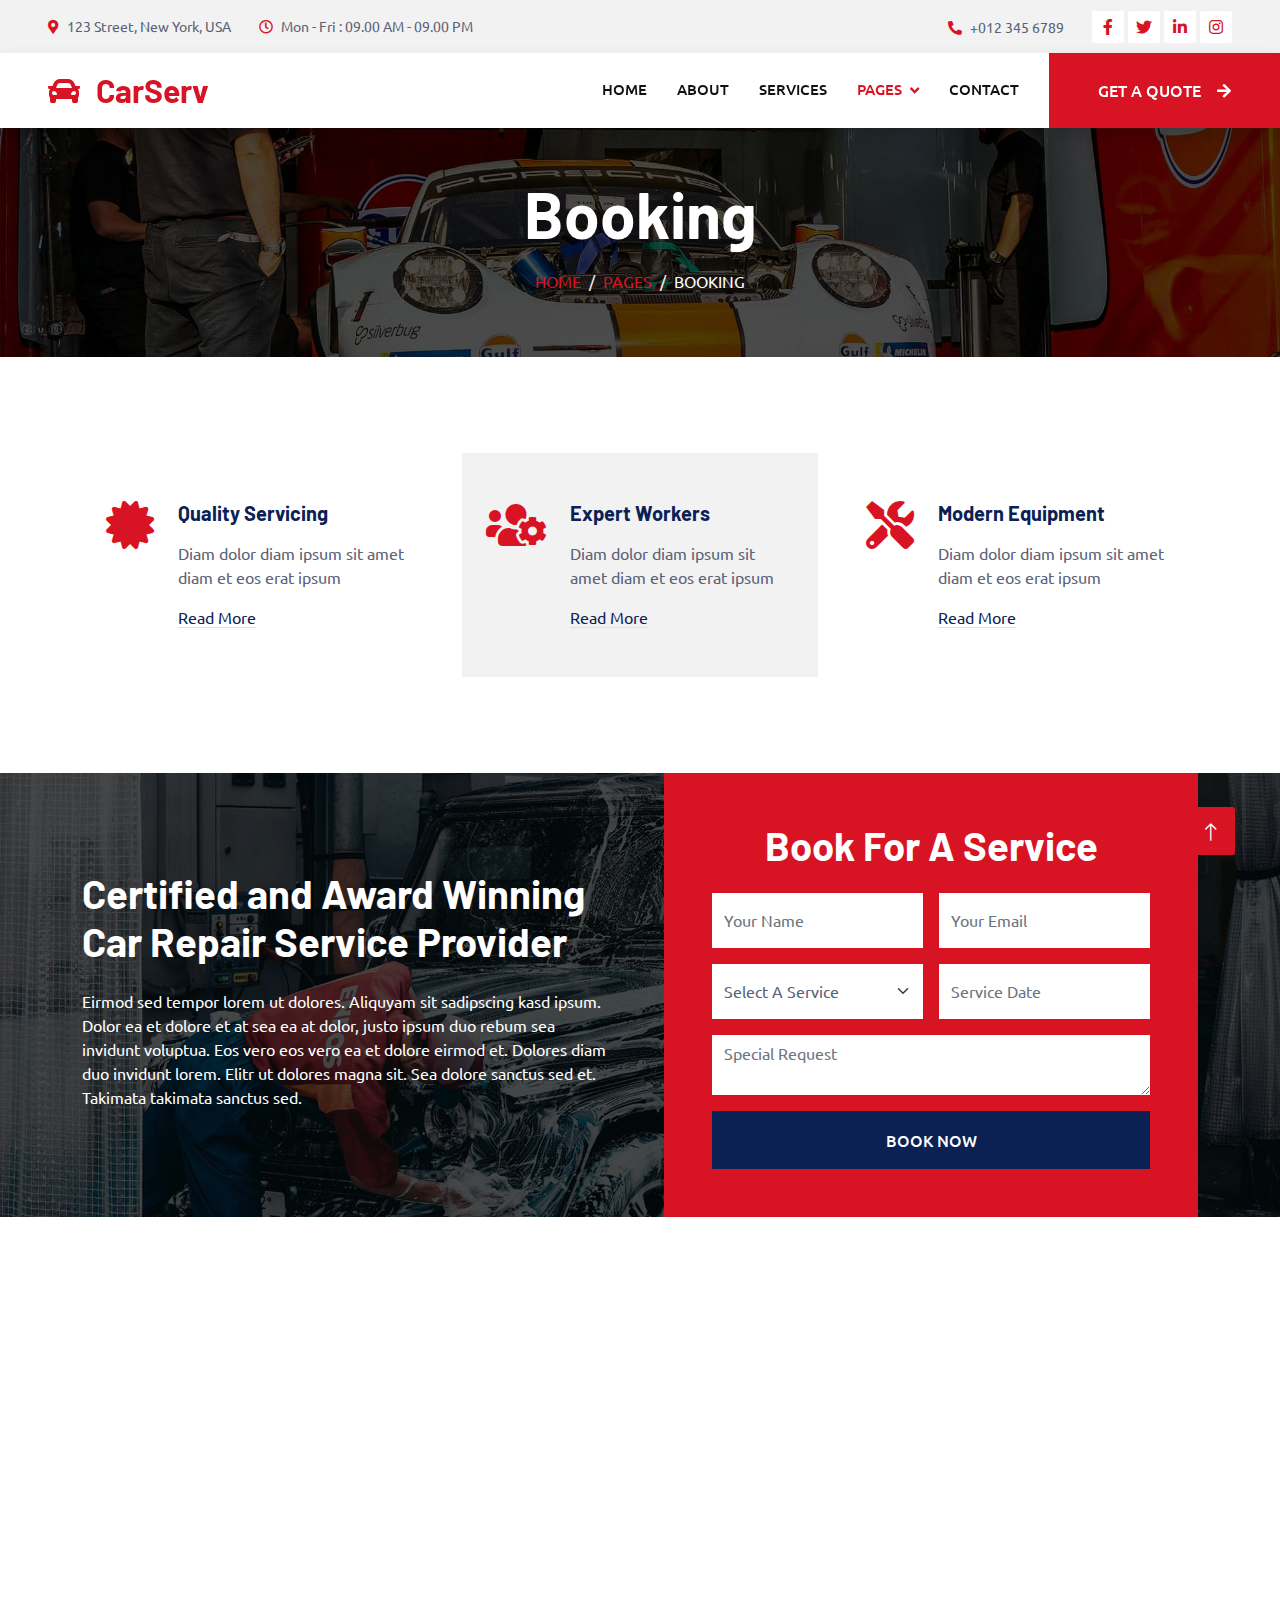
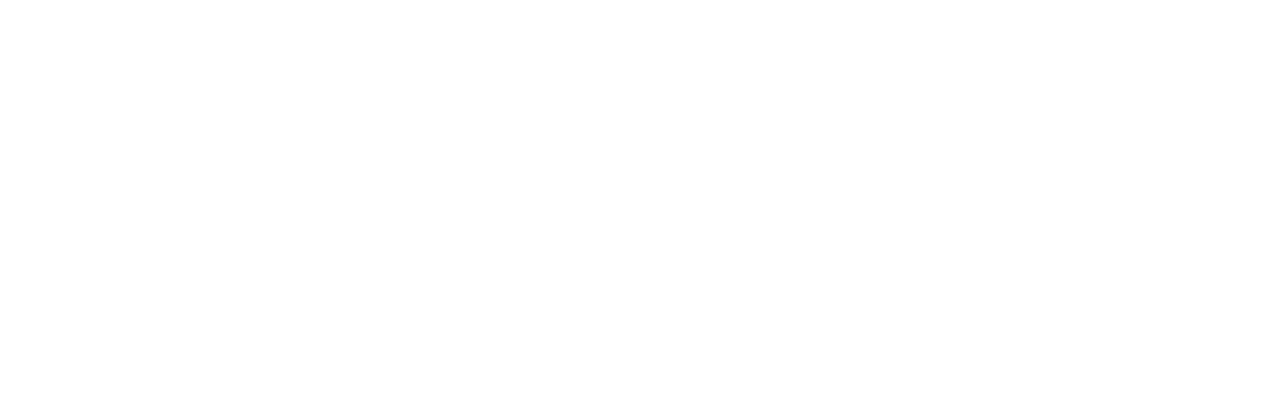
<file: booking.html>
<!DOCTYPE html>
<html lang="en">

<head>
    <meta charset="utf-8">
    <title>CarServ - Car Repair HTML Template</title>
    <meta content="width=device-width, initial-scale=1.0" name="viewport">
    <meta content="" name="keywords">
    <meta content="" name="description">

    <!-- Favicon -->
    <link href="img/favicon.ico" rel="icon">

    <!-- Google Web Fonts -->
    <link rel="preconnect" href="https://fonts.googleapis.com">
    <link rel="preconnect" href="https://fonts.gstatic.com" crossorigin>
    <link href="https://fonts.googleapis.com/css2?family=Barlow:wght@600;700&family=Ubuntu:wght@400;500&display=swap" rel="stylesheet"> 

    <!-- Icon Font Stylesheet -->
    <link href="https://cdnjs.cloudflare.com/ajax/libs/font-awesome/5.10.0/css/all.min.css" rel="stylesheet">
    <link href="https://cdn.jsdelivr.net/npm/bootstrap-icons@1.4.1/font/bootstrap-icons.css" rel="stylesheet">

    <!-- Libraries Stylesheet -->
    <link href="lib/animate/animate.min.css" rel="stylesheet">
    <link href="lib/owlcarousel/assets/owl.carousel.min.css" rel="stylesheet">
    <link href="lib/tempusdominus/css/tempusdominus-bootstrap-4.min.css" rel="stylesheet" />

    <!-- Customized Bootstrap Stylesheet -->
    <link href="css/bootstrap.css" rel="stylesheet">

    <!-- Template Stylesheet -->
    <link href="css/style.css" rel="stylesheet">
</head>

<body>
    <!-- Spinner Start -->
    <div id="spinner" class="show bg-white position-fixed translate-middle w-100 vh-100 top-50 start-50 d-flex align-items-center justify-content-center">
        <div class="spinner-border text-primary" style="width: 3rem; height: 3rem;" role="status">
            <span class="sr-only">Loading...</span>
        </div>
    </div>
    <!-- Spinner End -->


    <!-- Topbar Start -->
    <div class="container-fluid bg-light p-0">
        <div class="row gx-0 d-none d-lg-flex">
            <div class="col-lg-7 px-5 text-start">
                <div class="h-100 d-inline-flex align-items-center py-3 me-4">
                    <small class="fa fa-map-marker-alt text-primary me-2"></small>
                    <small>123 Street, New York, USA</small>
                </div>
                <div class="h-100 d-inline-flex align-items-center py-3">
                    <small class="far fa-clock text-primary me-2"></small>
                    <small>Mon - Fri : 09.00 AM - 09.00 PM</small>
                </div>
            </div>
            <div class="col-lg-5 px-5 text-end">
                <div class="h-100 d-inline-flex align-items-center py-3 me-4">
                    <small class="fa fa-phone-alt text-primary me-2"></small>
                    <small>+012 345 6789</small>
                </div>
                <div class="h-100 d-inline-flex align-items-center">
                    <a class="btn btn-sm-square bg-white text-primary me-1" href=""><i class="fab fa-facebook-f"></i></a>
                    <a class="btn btn-sm-square bg-white text-primary me-1" href=""><i class="fab fa-twitter"></i></a>
                    <a class="btn btn-sm-square bg-white text-primary me-1" href=""><i class="fab fa-linkedin-in"></i></a>
                    <a class="btn btn-sm-square bg-white text-primary me-0" href=""><i class="fab fa-instagram"></i></a>
                </div>
            </div>
        </div>
    </div>
    <!-- Topbar End -->


    <!-- Navbar Start -->
    <nav class="navbar navbar-expand-lg bg-white navbar-light shadow sticky-top p-0">
        <a href="index.html" class="navbar-brand d-flex align-items-center px-4 px-lg-5">
            <h2 class="m-0 text-primary"><i class="fa fa-car me-3"></i>CarServ</h2>
        </a>
        <button type="button" class="navbar-toggler me-4" data-bs-toggle="collapse" data-bs-target="#navbarCollapse">
            <span class="navbar-toggler-icon"></span>
        </button>
        <div class="collapse navbar-collapse" id="navbarCollapse">
            <div class="navbar-nav ms-auto p-4 p-lg-0">
                <a href="index.html" class="nav-item nav-link">Home</a>
                <a href="about.html" class="nav-item nav-link">About</a>
                <a href="service.html" class="nav-item nav-link">Services</a>
                <div class="nav-item dropdown">
                    <a href="#" class="nav-link dropdown-toggle active" data-bs-toggle="dropdown">Pages</a>
                    <div class="dropdown-menu fade-up m-0">
                        <a href="booking.html" class="dropdown-item active">Booking</a>
                        <a href="team.html" class="dropdown-item">Technicians</a>
                        <a href="testimonial.html" class="dropdown-item">Testimonial</a>
                        <a href="404.html" class="dropdown-item">404 Page</a>
                    </div>
                </div>
                <a href="contact.html" class="nav-item nav-link">Contact</a>
            </div>
            <a href="" class="btn btn-primary py-4 px-lg-5 d-none d-lg-block">Get A Quote<i class="fa fa-arrow-right ms-3"></i></a>
        </div>
    </nav>
    <!-- Navbar End -->


    <!-- Page Header Start -->
    <div class="container-fluid page-header mb-5 p-0" style="background-image: url(img/carousel-bg-1.jpg);">
        <div class="container-fluid page-header-inner py-5">
            <div class="container text-center">
                <h1 class="display-3 text-white mb-3 animated slideInDown">Booking</h1>
                <nav aria-label="breadcrumb">
                    <ol class="breadcrumb justify-content-center text-uppercase">
                        <li class="breadcrumb-item"><a href="#">Home</a></li>
                        <li class="breadcrumb-item"><a href="#">Pages</a></li>
                        <li class="breadcrumb-item text-white active" aria-current="page">Booking</li>
                    </ol>
                </nav>
            </div>
        </div>
    </div>
    <!-- Page Header End -->


    <!-- Service Start -->
    <div class="container-xxl py-5">
        <div class="container">
            <div class="row g-4">
                <div class="col-lg-4 col-md-6 wow fadeInUp" data-wow-delay="0.1s">
                    <div class="d-flex py-5 px-4">
                        <i class="fa fa-certificate fa-3x text-primary flex-shrink-0"></i>
                        <div class="ps-4">
                            <h5 class="mb-3">Quality Servicing</h5>
                            <p>Diam dolor diam ipsum sit amet diam et eos erat ipsum</p>
                            <a class="text-secondary border-bottom" href="">Read More</a>
                        </div>
                    </div>
                </div>
                <div class="col-lg-4 col-md-6 wow fadeInUp" data-wow-delay="0.3s">
                    <div class="d-flex bg-light py-5 px-4">
                        <i class="fa fa-users-cog fa-3x text-primary flex-shrink-0"></i>
                        <div class="ps-4">
                            <h5 class="mb-3">Expert Workers</h5>
                            <p>Diam dolor diam ipsum sit amet diam et eos erat ipsum</p>
                            <a class="text-secondary border-bottom" href="">Read More</a>
                        </div>
                    </div>
                </div>
                <div class="col-lg-4 col-md-6 wow fadeInUp" data-wow-delay="0.5s">
                    <div class="d-flex py-5 px-4">
                        <i class="fa fa-tools fa-3x text-primary flex-shrink-0"></i>
                        <div class="ps-4">
                            <h5 class="mb-3">Modern Equipment</h5>
                            <p>Diam dolor diam ipsum sit amet diam et eos erat ipsum</p>
                            <a class="text-secondary border-bottom" href="">Read More</a>
                        </div>
                    </div>
                </div>
            </div>
        </div>
    </div>
    <!-- Service End -->


    <!-- Booking Start -->
    <div class="container-fluid bg-secondary booking my-5 wow fadeInUp" data-wow-delay="0.1s">
        <div class="container">
            <div class="row gx-5">
                <div class="col-lg-6 py-5">
                    <div class="py-5">
                        <h1 class="text-white mb-4">Certified and Award Winning Car Repair Service Provider</h1>
                        <p class="text-white mb-0">Eirmod sed tempor lorem ut dolores. Aliquyam sit sadipscing kasd ipsum. Dolor ea et dolore et at sea ea at dolor, justo ipsum duo rebum sea invidunt voluptua. Eos vero eos vero ea et dolore eirmod et. Dolores diam duo invidunt lorem. Elitr ut dolores magna sit. Sea dolore sanctus sed et. Takimata takimata sanctus sed.</p>
                    </div>
                </div>
                <div class="col-lg-6">
                    <div class="bg-primary h-100 d-flex flex-column justify-content-center text-center p-5 wow zoomIn" data-wow-delay="0.6s">
                        <h1 class="text-white mb-4">Book For A Service</h1>
                        <form>
                            <div class="row g-3">
                                <div class="col-12 col-sm-6">
                                    <input type="text" class="form-control border-0" placeholder="Your Name" style="height: 55px;">
                                </div>
                                <div class="col-12 col-sm-6">
                                    <input type="email" class="form-control border-0" placeholder="Your Email" style="height: 55px;">
                                </div>
                                <div class="col-12 col-sm-6">
                                    <select class="form-select border-0" style="height: 55px;">
                                        <option selected>Select A Service</option>
                                        <option value="1">Service 1</option>
                                        <option value="2">Service 2</option>
                                        <option value="3">Service 3</option>
                                    </select>
                                </div>
                                <div class="col-12 col-sm-6">
                                    <div class="date" id="date1" data-target-input="nearest">
                                        <input type="text"
                                            class="form-control border-0 datetimepicker-input"
                                            placeholder="Service Date" data-target="#date1" data-toggle="datetimepicker" style="height: 55px;">
                                    </div>
                                </div>
                                <div class="col-12">
                                    <textarea class="form-control border-0" placeholder="Special Request"></textarea>
                                </div>
                                <div class="col-12">
                                    <button class="btn btn-secondary w-100 py-3" type="submit">Book Now</button>
                                </div>
                            </div>
                        </form>
                    </div>
                </div>
            </div>
        </div>
    </div>
    <!-- Booking End -->


    <!-- Call To Action Start -->
    <div class="container-xxl py-5 wow fadeInUp" data-wow-delay="0.1s">
        <div class="container">
            <div class="row g-4">
                <div class="col-lg-8 col-md-6">
                    <h6 class="text-primary text-uppercase">// Call To Action //</h6>
                    <h1 class="mb-4">Have Any Pre Booking Question?</h1>
                    <p class="mb-0">Lorem diam ea sit dolor labore. Clita et dolor erat sed est lorem sed et sit. Diam sed duo magna erat et stet clita ea magna ea sed, sit labore magna lorem tempor justo rebum dolores. Eos dolor sea erat amet et, lorem labore lorem at dolores. Stet ea ut justo et, clita et et ipsum diam.</p>
                </div>
                <div class="col-lg-4 col-md-6">
                    <div class="bg-primary d-flex flex-column justify-content-center text-center h-100 p-4">
                        <h3 class="text-white mb-4"><i class="fa fa-phone-alt me-3"></i>+012 345 6789</h3>
                        <a href="" class="btn btn-secondary py-3 px-5">Contact Us<i class="fa fa-arrow-right ms-3"></i></a>
                    </div>
                </div>
            </div>
        </div>
    </div>
    <!-- Call To Action End -->


    <!-- Footer Start -->
    <div class="container-fluid bg-dark text-light footer pt-5 mt-5 wow fadeIn" data-wow-delay="0.1s">
        <div class="container py-5">
            <div class="row g-5">
                <div class="col-lg-3 col-md-6">
                    <h4 class="text-light mb-4">Address</h4>
                    <p class="mb-2"><i class="fa fa-map-marker-alt me-3"></i>123 Street, New York, USA</p>
                    <p class="mb-2"><i class="fa fa-phone-alt me-3"></i>+012 345 67890</p>
                    <p class="mb-2"><i class="fa fa-envelope me-3"></i>info@example.com</p>
                    <div class="d-flex pt-2">
                        <a class="btn btn-outline-light btn-social" href=""><i class="fab fa-twitter"></i></a>
                        <a class="btn btn-outline-light btn-social" href=""><i class="fab fa-facebook-f"></i></a>
                        <a class="btn btn-outline-light btn-social" href=""><i class="fab fa-youtube"></i></a>
                        <a class="btn btn-outline-light btn-social" href=""><i class="fab fa-linkedin-in"></i></a>
                    </div>
                </div>
                <div class="col-lg-3 col-md-6">
                    <h4 class="text-light mb-4">Opening Hours</h4>
                    <h6 class="text-light">Monday - Friday:</h6>
                    <p class="mb-4">09.00 AM - 09.00 PM</p>
                    <h6 class="text-light">Saturday - Sunday:</h6>
                    <p class="mb-0">09.00 AM - 12.00 PM</p>
                </div>
                <div class="col-lg-3 col-md-6">
                    <h4 class="text-light mb-4">Services</h4>
                    <a class="btn btn-link" href="">Diagnostic Test</a>
                    <a class="btn btn-link" href="">Engine Servicing</a>
                    <a class="btn btn-link" href="">Tires Replacement</a>
                    <a class="btn btn-link" href="">Oil Changing</a>
                    <a class="btn btn-link" href="">Vacuam Cleaning</a>
                </div>
                <div class="col-lg-3 col-md-6">
                    <h4 class="text-light mb-4">Newsletter</h4>
                    <p>Dolor amet sit justo amet elitr clita ipsum elitr est.</p>
                    <div class="position-relative mx-auto" style="max-width: 400px;">
                        <input class="form-control border-0 w-100 py-3 ps-4 pe-5" type="text" placeholder="Your email">
                        <button type="button" class="btn btn-primary py-2 position-absolute top-0 end-0 mt-2 me-2">SignUp</button>
                    </div>
                </div>
            </div>
        </div>
        <div class="container">
            <div class="copyright">
                <div class="row">
                    <div class="col-md-6 text-center text-md-start mb-3 mb-md-0">
                        
                    </div>
                    <div class="col-md-6 text-center text-md-end">
                        <div class="footer-menu">
                            <a href="">Home</a>
                            <a href="">Cookies</a>
                            <a href="">Help</a>
                            <a href="">FQAs</a>
                        </div>
                    </div>
                </div>
            </div>
        </div>
    </div>
    <!-- Footer End -->


    <!-- Back to Top -->
    <a href="#" class="btn btn-lg btn-primary btn-lg-square back-to-top"><i class="bi bi-arrow-up"></i></a>


    <!-- JavaScript Libraries -->
    <script src="https://code.jquery.com/jquery-3.4.1.min.js"></script>
    <script src="https://cdn.jsdelivr.net/npm/bootstrap@5.0.0/dist/js/bootstrap.bundle.min.js"></script>
    <script src="lib/wow/wow.min.js"></script>
    <script src="lib/easing/easing.min.js"></script>
    <script src="lib/waypoints/waypoints.min.js"></script>
    <script src="lib/counterup/counterup.min.js"></script>
    <script src="lib/owlcarousel/owl.carousel.min.js"></script>
    <script src="lib/tempusdominus/js/moment.min.js"></script>
    <script src="lib/tempusdominus/js/moment-timezone.min.js"></script>
    <script src="lib/tempusdominus/js/tempusdominus-bootstrap-4.min.js"></script>

    <!-- Template Javascript -->
    <script src="js/main.js"></script>
</body>

</html>
</file>
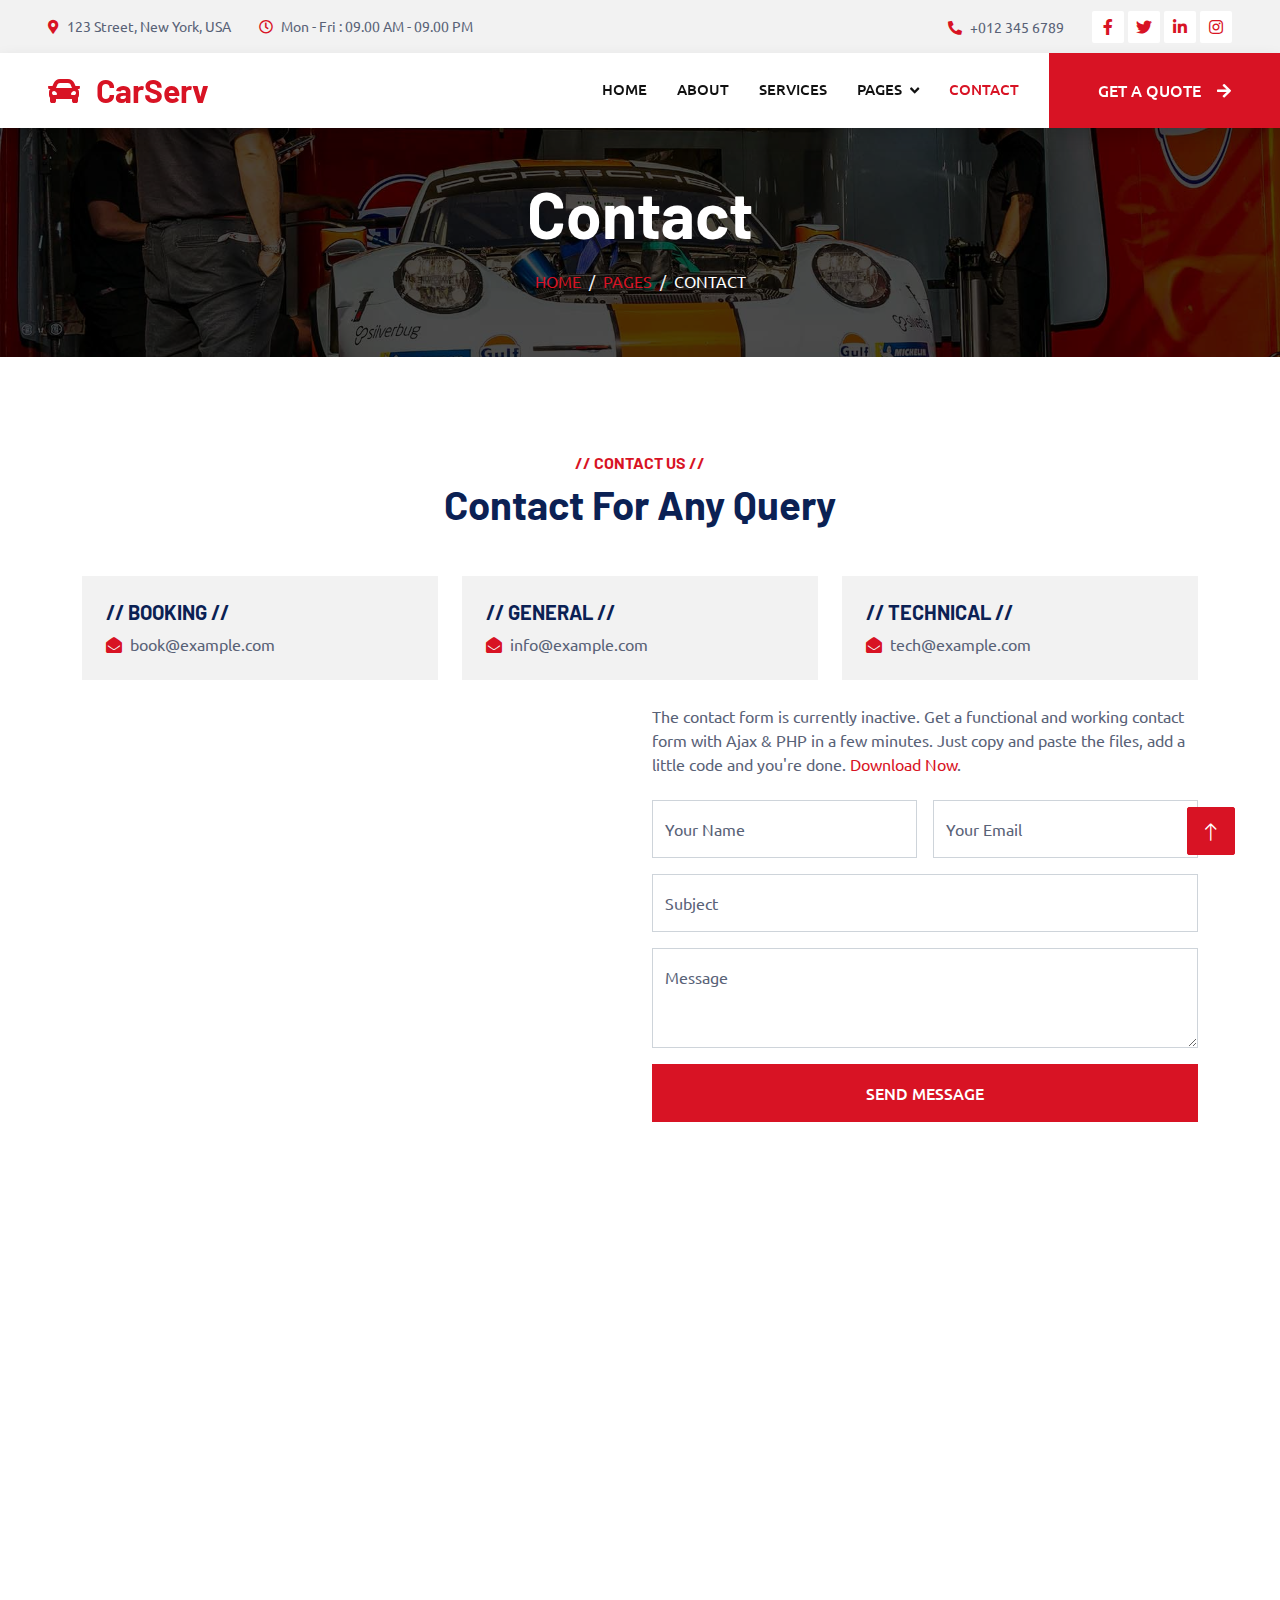
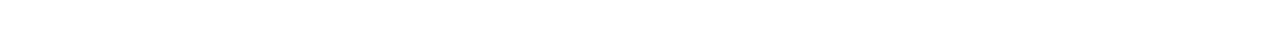
<file: contact.html>
<!DOCTYPE html>
<html lang="en">

<head>
    <meta charset="utf-8">
    <title>CarServ - Car Repair HTML Template</title>
    <meta content="width=device-width, initial-scale=1.0" name="viewport">
    <meta content="" name="keywords">
    <meta content="" name="description">

    <!-- Favicon -->
    <link href="img/favicon.ico" rel="icon">

    <!-- Google Web Fonts -->
    <link rel="preconnect" href="https://fonts.googleapis.com">
    <link rel="preconnect" href="https://fonts.gstatic.com" crossorigin>
    <link href="https://fonts.googleapis.com/css2?family=Barlow:wght@600;700&family=Ubuntu:wght@400;500&display=swap" rel="stylesheet"> 

    <!-- Icon Font Stylesheet -->
    <link href="https://cdnjs.cloudflare.com/ajax/libs/font-awesome/5.10.0/css/all.min.css" rel="stylesheet">
    <link href="https://cdn.jsdelivr.net/npm/bootstrap-icons@1.4.1/font/bootstrap-icons.css" rel="stylesheet">

    <!-- Libraries Stylesheet -->
    <link href="lib/animate/animate.min.css" rel="stylesheet">
    <link href="lib/owlcarousel/assets/owl.carousel.min.css" rel="stylesheet">
    <link href="lib/tempusdominus/css/tempusdominus-bootstrap-4.min.css" rel="stylesheet" />

    <!-- Customized Bootstrap Stylesheet -->
    <link href="css/bootstrap.css" rel="stylesheet">

    <!-- Template Stylesheet -->
    <link href="css/style.css" rel="stylesheet">
</head>

<body>
    <!-- Spinner Start -->
    <div id="spinner" class="show bg-white position-fixed translate-middle w-100 vh-100 top-50 start-50 d-flex align-items-center justify-content-center">
        <div class="spinner-border text-primary" style="width: 3rem; height: 3rem;" role="status">
            <span class="sr-only">Loading...</span>
        </div>
    </div>
    <!-- Spinner End -->


    <!-- Topbar Start -->
    <div class="container-fluid bg-light p-0">
        <div class="row gx-0 d-none d-lg-flex">
            <div class="col-lg-7 px-5 text-start">
                <div class="h-100 d-inline-flex align-items-center py-3 me-4">
                    <small class="fa fa-map-marker-alt text-primary me-2"></small>
                    <small>123 Street, New York, USA</small>
                </div>
                <div class="h-100 d-inline-flex align-items-center py-3">
                    <small class="far fa-clock text-primary me-2"></small>
                    <small>Mon - Fri : 09.00 AM - 09.00 PM</small>
                </div>
            </div>
            <div class="col-lg-5 px-5 text-end">
                <div class="h-100 d-inline-flex align-items-center py-3 me-4">
                    <small class="fa fa-phone-alt text-primary me-2"></small>
                    <small>+012 345 6789</small>
                </div>
                <div class="h-100 d-inline-flex align-items-center">
                    <a class="btn btn-sm-square bg-white text-primary me-1" href=""><i class="fab fa-facebook-f"></i></a>
                    <a class="btn btn-sm-square bg-white text-primary me-1" href=""><i class="fab fa-twitter"></i></a>
                    <a class="btn btn-sm-square bg-white text-primary me-1" href=""><i class="fab fa-linkedin-in"></i></a>
                    <a class="btn btn-sm-square bg-white text-primary me-0" href=""><i class="fab fa-instagram"></i></a>
                </div>
            </div>
        </div>
    </div>
    <!-- Topbar End -->


    <!-- Navbar Start -->
    <nav class="navbar navbar-expand-lg bg-white navbar-light shadow sticky-top p-0">
        <a href="index.html" class="navbar-brand d-flex align-items-center px-4 px-lg-5">
            <h2 class="m-0 text-primary"><i class="fa fa-car me-3"></i>CarServ</h2>
        </a>
        <button type="button" class="navbar-toggler me-4" data-bs-toggle="collapse" data-bs-target="#navbarCollapse">
            <span class="navbar-toggler-icon"></span>
        </button>
        <div class="collapse navbar-collapse" id="navbarCollapse">
            <div class="navbar-nav ms-auto p-4 p-lg-0">
                <a href="index.html" class="nav-item nav-link">Home</a>
                <a href="about.html" class="nav-item nav-link">About</a>
                <a href="service.html" class="nav-item nav-link">Services</a>
                <div class="nav-item dropdown">
                    <a href="#" class="nav-link dropdown-toggle" data-bs-toggle="dropdown">Pages</a>
                    <div class="dropdown-menu fade-up m-0">
                        <a href="booking.html" class="dropdown-item">Booking</a>
                        <a href="team.html" class="dropdown-item">Technicians</a>
                        <a href="testimonial.html" class="dropdown-item">Testimonial</a>
                        <a href="404.html" class="dropdown-item">404 Page</a>
                    </div>
                </div>
                <a href="contact.html" class="nav-item nav-link active">Contact</a>
            </div>
            <a href="" class="btn btn-primary py-4 px-lg-5 d-none d-lg-block">Get A Quote<i class="fa fa-arrow-right ms-3"></i></a>
        </div>
    </nav>
    <!-- Navbar End -->


    <!-- Page Header Start -->
    <div class="container-fluid page-header mb-5 p-0" style="background-image: url(img/carousel-bg-1.jpg);">
        <div class="container-fluid page-header-inner py-5">
            <div class="container text-center">
                <h1 class="display-3 text-white mb-3 animated slideInDown">Contact</h1>
                <nav aria-label="breadcrumb">
                    <ol class="breadcrumb justify-content-center text-uppercase">
                        <li class="breadcrumb-item"><a href="#">Home</a></li>
                        <li class="breadcrumb-item"><a href="#">Pages</a></li>
                        <li class="breadcrumb-item text-white active" aria-current="page">Contact</li>
                    </ol>
                </nav>
            </div>
        </div>
    </div>
    <!-- Page Header End -->


    <!-- Contact Start -->
    <div class="container-xxl py-5">
        <div class="container">
            <div class="text-center wow fadeInUp" data-wow-delay="0.1s">
                <h6 class="text-primary text-uppercase">// Contact Us //</h6>
                <h1 class="mb-5">Contact For Any Query</h1>
            </div>
            <div class="row g-4">
                <div class="col-12">
                    <div class="row gy-4">
                        <div class="col-md-4">
                            <div class="bg-light d-flex flex-column justify-content-center p-4">
                                <h5 class="text-uppercase">// Booking //</h5>
                                <p class="m-0"><i class="fa fa-envelope-open text-primary me-2"></i>book@example.com</p>
                            </div>
                        </div>
                        <div class="col-md-4">
                            <div class="bg-light d-flex flex-column justify-content-center p-4">
                                <h5 class="text-uppercase">// General //</h5>
                                <p class="m-0"><i class="fa fa-envelope-open text-primary me-2"></i>info@example.com</p>
                            </div>
                        </div>
                        <div class="col-md-4">
                            <div class="bg-light d-flex flex-column justify-content-center p-4">
                                <h5 class="text-uppercase">// Technical //</h5>
                                <p class="m-0"><i class="fa fa-envelope-open text-primary me-2"></i>tech@example.com</p>
                            </div>
                        </div>
                    </div>
                </div>
                <div class="col-md-6 wow fadeIn" data-wow-delay="0.1s">
                    <iframe class="position-relative rounded w-100 h-100"
                        src="https://www.google.com/maps/embed?pb=!1m18!1m12!1m3!1d3001156.4288297426!2d-78.01371936852176!3d42.72876761954724!2m3!1f0!2f0!3f0!3m2!1i1024!2i768!4f13.1!3m3!1m2!1s0x4ccc4bf0f123a5a9%3A0xddcfc6c1de189567!2sNew%20York%2C%20USA!5e0!3m2!1sen!2sbd!4v1603794290143!5m2!1sen!2sbd"
                        frameborder="0" style="min-height: 350px; border:0;" allowfullscreen="" aria-hidden="false"
                        tabindex="0"></iframe>
                </div>
                <div class="col-md-6">
                    <div class="wow fadeInUp" data-wow-delay="0.2s">
                        <p class="mb-4">The contact form is currently inactive. Get a functional and working contact form with Ajax & PHP in a few minutes. Just copy and paste the files, add a little code and you're done. <a href="https://htmlcodex.com/contact-form">Download Now</a>.</p>
                        <form>
                            <div class="row g-3">
                                <div class="col-md-6">
                                    <div class="form-floating">
                                        <input type="text" class="form-control" id="name" placeholder="Your Name">
                                        <label for="name">Your Name</label>
                                    </div>
                                </div>
                                <div class="col-md-6">
                                    <div class="form-floating">
                                        <input type="email" class="form-control" id="email" placeholder="Your Email">
                                        <label for="email">Your Email</label>
                                    </div>
                                </div>
                                <div class="col-12">
                                    <div class="form-floating">
                                        <input type="text" class="form-control" id="subject" placeholder="Subject">
                                        <label for="subject">Subject</label>
                                    </div>
                                </div>
                                <div class="col-12">
                                    <div class="form-floating">
                                        <textarea class="form-control" placeholder="Leave a message here" id="message" style="height: 100px"></textarea>
                                        <label for="message">Message</label>
                                    </div>
                                </div>
                                <div class="col-12">
                                    <button class="btn btn-primary w-100 py-3" type="submit">Send Message</button>
                                </div>
                            </div>
                        </form>
                    </div>
                </div>
            </div>
        </div>
    </div>
    <!-- Contact End -->


    <!-- Footer Start -->
    <div class="container-fluid bg-dark text-light footer pt-5 mt-5 wow fadeIn" data-wow-delay="0.1s">
        <div class="container py-5">
            <div class="row g-5">
                <div class="col-lg-3 col-md-6">
                    <h4 class="text-light mb-4">Address</h4>
                    <p class="mb-2"><i class="fa fa-map-marker-alt me-3"></i>123 Street, New York, USA</p>
                    <p class="mb-2"><i class="fa fa-phone-alt me-3"></i>+012 345 67890</p>
                    <p class="mb-2"><i class="fa fa-envelope me-3"></i>info@example.com</p>
                    <div class="d-flex pt-2">
                        <a class="btn btn-outline-light btn-social" href=""><i class="fab fa-twitter"></i></a>
                        <a class="btn btn-outline-light btn-social" href=""><i class="fab fa-facebook-f"></i></a>
                        <a class="btn btn-outline-light btn-social" href=""><i class="fab fa-youtube"></i></a>
                        <a class="btn btn-outline-light btn-social" href=""><i class="fab fa-linkedin-in"></i></a>
                    </div>
                </div>
                <div class="col-lg-3 col-md-6">
                    <h4 class="text-light mb-4">Opening Hours</h4>
                    <h6 class="text-light">Monday - Friday:</h6>
                    <p class="mb-4">09.00 AM - 09.00 PM</p>
                    <h6 class="text-light">Saturday - Sunday:</h6>
                    <p class="mb-0">09.00 AM - 12.00 PM</p>
                </div>
                <div class="col-lg-3 col-md-6">
                    <h4 class="text-light mb-4">Services</h4>
                    <a class="btn btn-link" href="">Diagnostic Test</a>
                    <a class="btn btn-link" href="">Engine Servicing</a>
                    <a class="btn btn-link" href="">Tires Replacement</a>
                    <a class="btn btn-link" href="">Oil Changing</a>
                    <a class="btn btn-link" href="">Vacuam Cleaning</a>
                </div>
                <div class="col-lg-3 col-md-6">
                    <h4 class="text-light mb-4">Newsletter</h4>
                    <p>Dolor amet sit justo amet elitr clita ipsum elitr est.</p>
                    <div class="position-relative mx-auto" style="max-width: 400px;">
                        <input class="form-control border-0 w-100 py-3 ps-4 pe-5" type="text" placeholder="Your email">
                        <button type="button" class="btn btn-primary py-2 position-absolute top-0 end-0 mt-2 me-2">SignUp</button>
                    </div>
                </div>
            </div>
        </div>
        <div class="container">
            <div class="copyright">
                <div class="row">
                    <div class="col-md-6 text-center text-md-start mb-3 mb-md-0">
                       
                    </div>
                    <div class="col-md-6 text-center text-md-end">
                        <div class="footer-menu">
                            <a href="">Home</a>
                            <a href="">Cookies</a>
                            <a href="">Help</a>
                            <a href="">FQAs</a>
                        </div>
                    </div>
                </div>
            </div>
        </div>
    </div>
    <!-- Footer End -->


    <!-- Back to Top -->
    <a href="#" class="btn btn-lg btn-primary btn-lg-square back-to-top"><i class="bi bi-arrow-up"></i></a>


    <!-- JavaScript Libraries -->
    <script src="https://code.jquery.com/jquery-3.4.1.min.js"></script>
    <script src="https://cdn.jsdelivr.net/npm/bootstrap@5.0.0/dist/js/bootstrap.bundle.min.js"></script>
    <script src="lib/wow/wow.min.js"></script>
    <script src="lib/easing/easing.min.js"></script>
    <script src="lib/waypoints/waypoints.min.js"></script>
    <script src="lib/counterup/counterup.min.js"></script>
    <script src="lib/owlcarousel/owl.carousel.min.js"></script>
    <script src="lib/tempusdominus/js/moment.min.js"></script>
    <script src="lib/tempusdominus/js/moment-timezone.min.js"></script>
    <script src="lib/tempusdominus/js/tempusdominus-bootstrap-4.min.js"></script>

    <!-- Template Javascript -->
    <script src="js/main.js"></script>
</body>

</html>
</file>
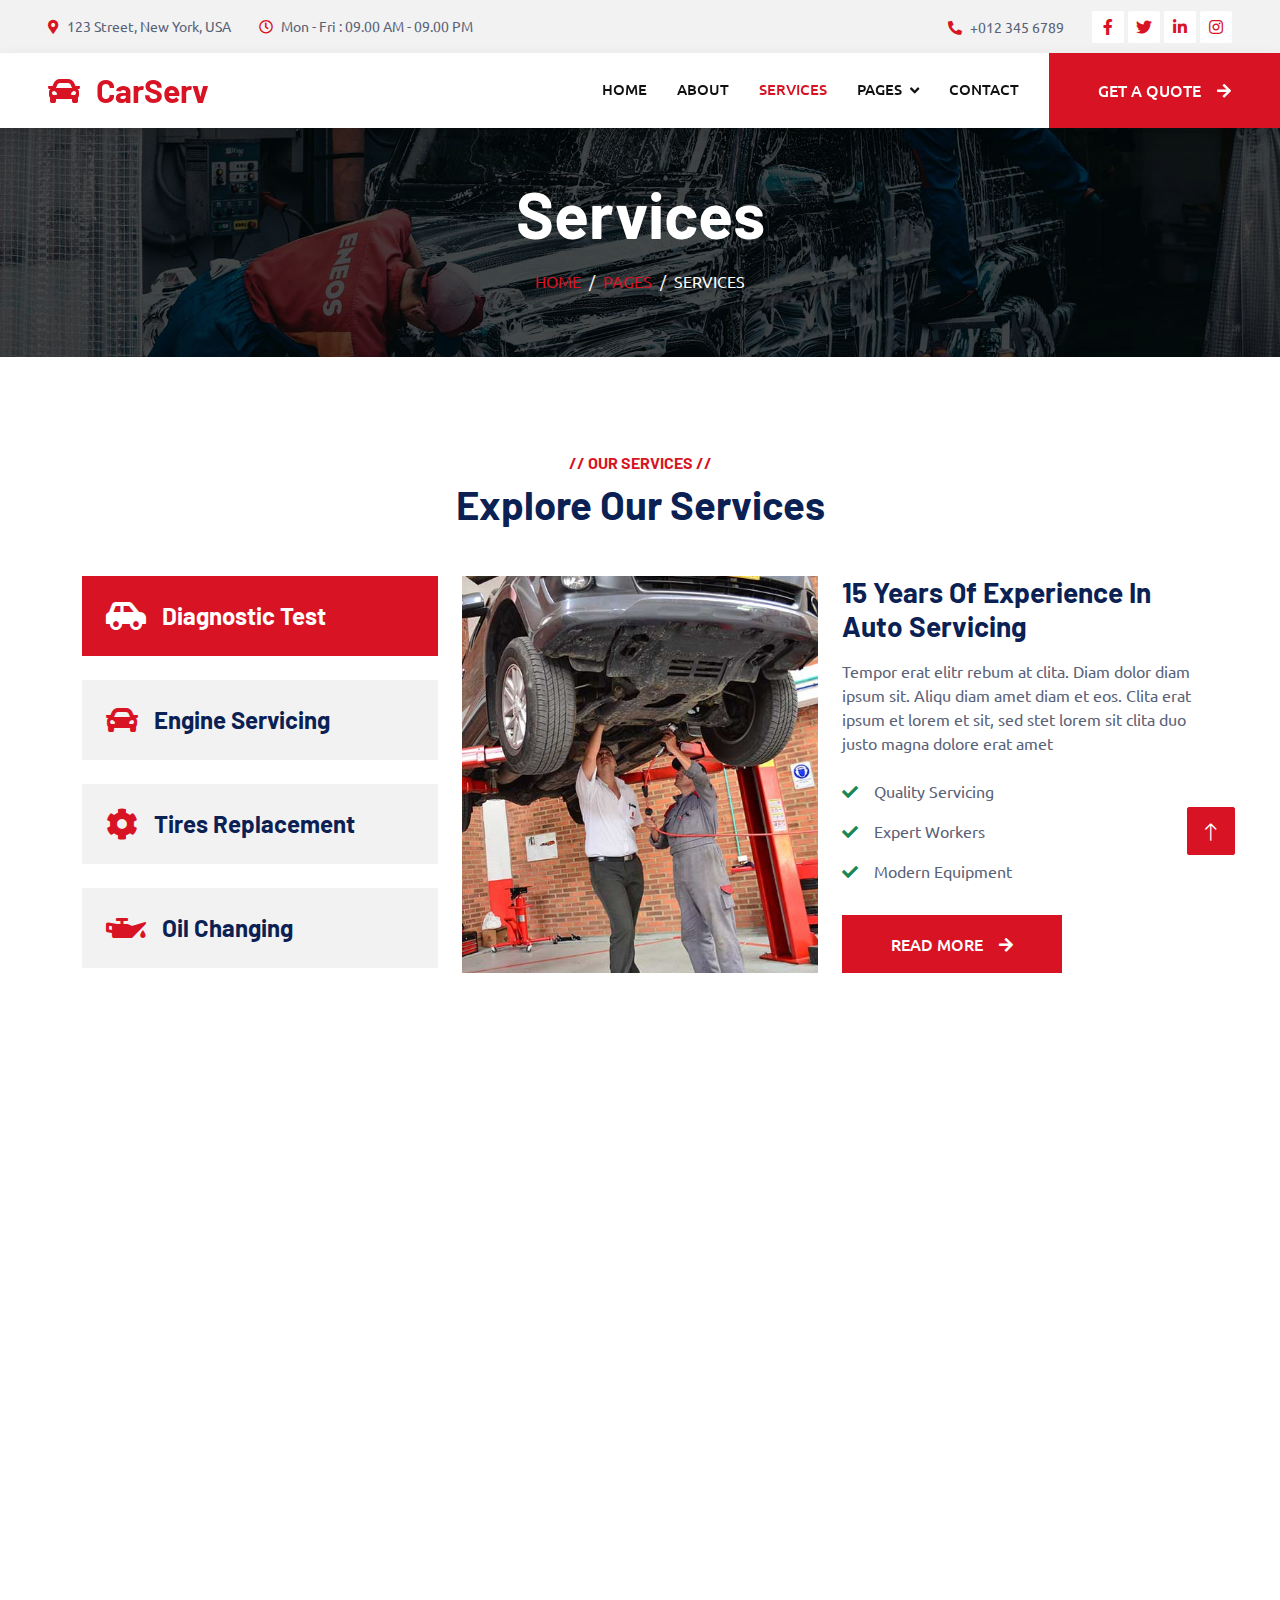
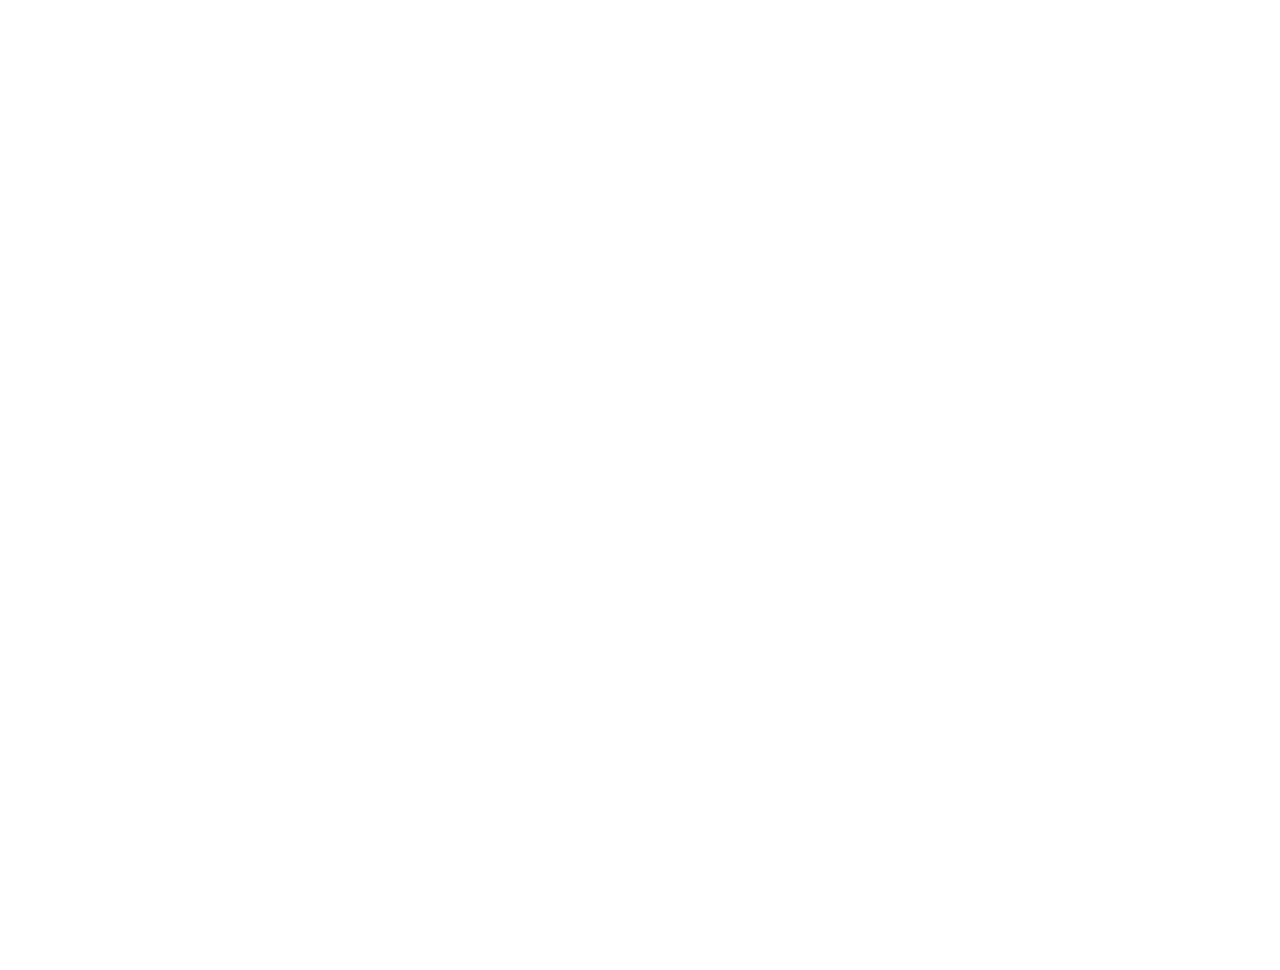
<file: service.html>
<!DOCTYPE html>
<html lang="en">

<head>
    <meta charset="utf-8">
    <title>CarServ - Car Repair HTML Template</title>
    <meta content="width=device-width, initial-scale=1.0" name="viewport">
    <meta content="" name="keywords">
    <meta content="" name="description">

    <!-- Favicon -->
    <link href="img/favicon.ico" rel="icon">

    <!-- Google Web Fonts -->
    <link rel="preconnect" href="https://fonts.googleapis.com">
    <link rel="preconnect" href="https://fonts.gstatic.com" crossorigin>
    <link href="https://fonts.googleapis.com/css2?family=Barlow:wght@600;700&family=Ubuntu:wght@400;500&display=swap" rel="stylesheet"> 

    <!-- Icon Font Stylesheet -->
    <link href="https://cdnjs.cloudflare.com/ajax/libs/font-awesome/5.10.0/css/all.min.css" rel="stylesheet">
    <link href="https://cdn.jsdelivr.net/npm/bootstrap-icons@1.4.1/font/bootstrap-icons.css" rel="stylesheet">

    <!-- Libraries Stylesheet -->
    <link href="lib/animate/animate.min.css" rel="stylesheet">
    <link href="lib/owlcarousel/assets/owl.carousel.min.css" rel="stylesheet">
    <link href="lib/tempusdominus/css/tempusdominus-bootstrap-4.min.css" rel="stylesheet" />

    <!-- Customized Bootstrap Stylesheet -->
    <link href="css/bootstrap.css" rel="stylesheet">

    <!-- Template Stylesheet -->
    <link href="css/style.css" rel="stylesheet">
</head>

<body>
    <!-- Spinner Start -->
    <div id="spinner" class="show bg-white position-fixed translate-middle w-100 vh-100 top-50 start-50 d-flex align-items-center justify-content-center">
        <div class="spinner-border text-primary" style="width: 3rem; height: 3rem;" role="status">
            <span class="sr-only">Loading...</span>
        </div>
    </div>
    <!-- Spinner End -->


    <!-- Topbar Start -->
    <div class="container-fluid bg-light p-0">
        <div class="row gx-0 d-none d-lg-flex">
            <div class="col-lg-7 px-5 text-start">
                <div class="h-100 d-inline-flex align-items-center py-3 me-4">
                    <small class="fa fa-map-marker-alt text-primary me-2"></small>
                    <small>123 Street, New York, USA</small>
                </div>
                <div class="h-100 d-inline-flex align-items-center py-3">
                    <small class="far fa-clock text-primary me-2"></small>
                    <small>Mon - Fri : 09.00 AM - 09.00 PM</small>
                </div>
            </div>
            <div class="col-lg-5 px-5 text-end">
                <div class="h-100 d-inline-flex align-items-center py-3 me-4">
                    <small class="fa fa-phone-alt text-primary me-2"></small>
                    <small>+012 345 6789</small>
                </div>
                <div class="h-100 d-inline-flex align-items-center">
                    <a class="btn btn-sm-square bg-white text-primary me-1" href=""><i class="fab fa-facebook-f"></i></a>
                    <a class="btn btn-sm-square bg-white text-primary me-1" href=""><i class="fab fa-twitter"></i></a>
                    <a class="btn btn-sm-square bg-white text-primary me-1" href=""><i class="fab fa-linkedin-in"></i></a>
                    <a class="btn btn-sm-square bg-white text-primary me-0" href=""><i class="fab fa-instagram"></i></a>
                </div>
            </div>
        </div>
    </div>
    <!-- Topbar End -->


    <!-- Navbar Start -->
    <nav class="navbar navbar-expand-lg bg-white navbar-light shadow sticky-top p-0">
        <a href="index.html" class="navbar-brand d-flex align-items-center px-4 px-lg-5">
            <h2 class="m-0 text-primary"><i class="fa fa-car me-3"></i>CarServ</h2>
        </a>
        <button type="button" class="navbar-toggler me-4" data-bs-toggle="collapse" data-bs-target="#navbarCollapse">
            <span class="navbar-toggler-icon"></span>
        </button>
        <div class="collapse navbar-collapse" id="navbarCollapse">
            <div class="navbar-nav ms-auto p-4 p-lg-0">
                <a href="index.html" class="nav-item nav-link">Home</a>
                <a href="about.html" class="nav-item nav-link">About</a>
                <a href="service.html" class="nav-item nav-link active">Services</a>
                <div class="nav-item dropdown">
                    <a href="#" class="nav-link dropdown-toggle" data-bs-toggle="dropdown">Pages</a>
                    <div class="dropdown-menu fade-up m-0">
                        <a href="booking.html" class="dropdown-item">Booking</a>
                        <a href="team.html" class="dropdown-item">Technicians</a>
                        <a href="testimonial.html" class="dropdown-item">Testimonial</a>
                        <a href="404.html" class="dropdown-item">404 Page</a>
                    </div>
                </div>
                <a href="contact.html" class="nav-item nav-link">Contact</a>
            </div>
            <a href="" class="btn btn-primary py-4 px-lg-5 d-none d-lg-block">Get A Quote<i class="fa fa-arrow-right ms-3"></i></a>
        </div>
    </nav>
    <!-- Navbar End -->


    <!-- Page Header Start -->
    <div class="container-fluid page-header mb-5 p-0" style="background-image: url(img/carousel-bg-2.jpg);">
        <div class="container-fluid page-header-inner py-5">
            <div class="container text-center">
                <h1 class="display-3 text-white mb-3 animated slideInDown">Services</h1>
                <nav aria-label="breadcrumb">
                    <ol class="breadcrumb justify-content-center text-uppercase">
                        <li class="breadcrumb-item"><a href="#">Home</a></li>
                        <li class="breadcrumb-item"><a href="#">Pages</a></li>
                        <li class="breadcrumb-item text-white active" aria-current="page">Services</li>
                    </ol>
                </nav>
            </div>
        </div>
    </div>
    <!-- Page Header End -->


    <!-- Service Start -->
    <div class="container-xxl service py-5">
        <div class="container">
            <div class="text-center wow fadeInUp" data-wow-delay="0.1s">
                <h6 class="text-primary text-uppercase">// Our Services //</h6>
                <h1 class="mb-5">Explore Our Services</h1>
            </div>
            <div class="row g-4 wow fadeInUp" data-wow-delay="0.3s">
                <div class="col-lg-4">
                    <div class="nav w-100 nav-pills me-4">
                        <button class="nav-link w-100 d-flex align-items-center text-start p-4 mb-4 active" data-bs-toggle="pill" data-bs-target="#tab-pane-1" type="button">
                            <i class="fa fa-car-side fa-2x me-3"></i>
                            <h4 class="m-0">Diagnostic Test</h4>
                        </button>
                        <button class="nav-link w-100 d-flex align-items-center text-start p-4 mb-4" data-bs-toggle="pill" data-bs-target="#tab-pane-2" type="button">
                            <i class="fa fa-car fa-2x me-3"></i>
                            <h4 class="m-0">Engine Servicing</h4>
                        </button>
                        <button class="nav-link w-100 d-flex align-items-center text-start p-4 mb-4" data-bs-toggle="pill" data-bs-target="#tab-pane-3" type="button">
                            <i class="fa fa-cog fa-2x me-3"></i>
                            <h4 class="m-0">Tires Replacement</h4>
                        </button>
                        <button class="nav-link w-100 d-flex align-items-center text-start p-4 mb-0" data-bs-toggle="pill" data-bs-target="#tab-pane-4" type="button">
                            <i class="fa fa-oil-can fa-2x me-3"></i>
                            <h4 class="m-0">Oil Changing</h4>
                        </button>
                    </div>
                </div>
                <div class="col-lg-8">
                    <div class="tab-content w-100">
                        <div class="tab-pane fade show active" id="tab-pane-1">
                            <div class="row g-4">
                                <div class="col-md-6" style="min-height: 350px;">
                                    <div class="position-relative h-100">
                                        <img class="position-absolute img-fluid w-100 h-100" src="img/service-1.jpg"
                                            style="object-fit: cover;" alt="">
                                    </div>
                                </div>
                                <div class="col-md-6">
                                    <h3 class="mb-3">15 Years Of Experience In Auto Servicing</h3>
                                    <p class="mb-4">Tempor erat elitr rebum at clita. Diam dolor diam ipsum sit. Aliqu diam amet diam et eos. Clita erat ipsum et lorem et sit, sed stet lorem sit clita duo justo magna dolore erat amet</p>
                                    <p><i class="fa fa-check text-success me-3"></i>Quality Servicing</p>
                                    <p><i class="fa fa-check text-success me-3"></i>Expert Workers</p>
                                    <p><i class="fa fa-check text-success me-3"></i>Modern Equipment</p>
                                    <a href="" class="btn btn-primary py-3 px-5 mt-3">Read More<i class="fa fa-arrow-right ms-3"></i></a>
                                </div>
                            </div>
                        </div>
                        <div class="tab-pane fade" id="tab-pane-2">
                            <div class="row g-4">
                                <div class="col-md-6" style="min-height: 350px;">
                                    <div class="position-relative h-100">
                                        <img class="position-absolute img-fluid w-100 h-100" src="img/service-2.jpg"
                                            style="object-fit: cover;" alt="">
                                    </div>
                                </div>
                                <div class="col-md-6">
                                    <h3 class="mb-3">15 Years Of Experience In Auto Servicing</h3>
                                    <p class="mb-4">Tempor erat elitr rebum at clita. Diam dolor diam ipsum sit. Aliqu diam amet diam et eos. Clita erat ipsum et lorem et sit, sed stet lorem sit clita duo justo magna dolore erat amet</p>
                                    <p><i class="fa fa-check text-success me-3"></i>Quality Servicing</p>
                                    <p><i class="fa fa-check text-success me-3"></i>Expert Workers</p>
                                    <p><i class="fa fa-check text-success me-3"></i>Modern Equipment</p>
                                    <a href="" class="btn btn-primary py-3 px-5 mt-3">Read More<i class="fa fa-arrow-right ms-3"></i></a>
                                </div>
                            </div>
                        </div>
                        <div class="tab-pane fade" id="tab-pane-3">
                            <div class="row g-4">
                                <div class="col-md-6" style="min-height: 350px;">
                                    <div class="position-relative h-100">
                                        <img class="position-absolute img-fluid w-100 h-100" src="img/service-3.jpg"
                                            style="object-fit: cover;" alt="">
                                    </div>
                                </div>
                                <div class="col-md-6">
                                    <h3 class="mb-3">15 Years Of Experience In Auto Servicing</h3>
                                    <p class="mb-4">Tempor erat elitr rebum at clita. Diam dolor diam ipsum sit. Aliqu diam amet diam et eos. Clita erat ipsum et lorem et sit, sed stet lorem sit clita duo justo magna dolore erat amet</p>
                                    <p><i class="fa fa-check text-success me-3"></i>Quality Servicing</p>
                                    <p><i class="fa fa-check text-success me-3"></i>Expert Workers</p>
                                    <p><i class="fa fa-check text-success me-3"></i>Modern Equipment</p>
                                    <a href="" class="btn btn-primary py-3 px-5 mt-3">Read More<i class="fa fa-arrow-right ms-3"></i></a>
                                </div>
                            </div>
                        </div>
                        <div class="tab-pane fade" id="tab-pane-4">
                            <div class="row g-4">
                                <div class="col-md-6" style="min-height: 350px;">
                                    <div class="position-relative h-100">
                                        <img class="position-absolute img-fluid w-100 h-100" src="img/service-4.jpg"
                                            style="object-fit: cover;" alt="">
                                    </div>
                                </div>
                                <div class="col-md-6">
                                    <h3 class="mb-3">15 Years Of Experience In Auto Servicing</h3>
                                    <p class="mb-4">Tempor erat elitr rebum at clita. Diam dolor diam ipsum sit. Aliqu diam amet diam et eos. Clita erat ipsum et lorem et sit, sed stet lorem sit clita duo justo magna dolore erat amet</p>
                                    <p><i class="fa fa-check text-success me-3"></i>Quality Servicing</p>
                                    <p><i class="fa fa-check text-success me-3"></i>Expert Workers</p>
                                    <p><i class="fa fa-check text-success me-3"></i>Modern Equipment</p>
                                    <a href="" class="btn btn-primary py-3 px-5 mt-3">Read More<i class="fa fa-arrow-right ms-3"></i></a>
                                </div>
                            </div>
                        </div>
                    </div>
                </div>
            </div>
        </div>
    </div>
    <!-- Service End -->


    <!-- Booking Start -->
    <div class="container-fluid bg-secondary booking my-5 wow fadeInUp" data-wow-delay="0.1s">
        <div class="container">
            <div class="row gx-5">
                <div class="col-lg-6 py-5">
                    <div class="py-5">
                        <h1 class="text-white mb-4">Certified and Award Winning Car Repair Service Provider</h1>
                        <p class="text-white mb-0">Eirmod sed tempor lorem ut dolores. Aliquyam sit sadipscing kasd ipsum. Dolor ea et dolore et at sea ea at dolor, justo ipsum duo rebum sea invidunt voluptua. Eos vero eos vero ea et dolore eirmod et. Dolores diam duo invidunt lorem. Elitr ut dolores magna sit. Sea dolore sanctus sed et. Takimata takimata sanctus sed.</p>
                    </div>
                </div>
                <div class="col-lg-6">
                    <div class="bg-primary h-100 d-flex flex-column justify-content-center text-center p-5 wow zoomIn" data-wow-delay="0.6s">
                        <h1 class="text-white mb-4">Book For A Service</h1>
                        <form>
                            <div class="row g-3">
                                <div class="col-12 col-sm-6">
                                    <input type="text" class="form-control border-0" placeholder="Your Name" style="height: 55px;">
                                </div>
                                <div class="col-12 col-sm-6">
                                    <input type="email" class="form-control border-0" placeholder="Your Email" style="height: 55px;">
                                </div>
                                <div class="col-12 col-sm-6">
                                    <select class="form-select border-0" style="height: 55px;">
                                        <option selected>Select A Service</option>
                                        <option value="1">Service 1</option>
                                        <option value="2">Service 2</option>
                                        <option value="3">Service 3</option>
                                    </select>
                                </div>
                                <div class="col-12 col-sm-6">
                                    <div class="date" id="date1" data-target-input="nearest">
                                        <input type="text"
                                            class="form-control border-0 datetimepicker-input"
                                            placeholder="Service Date" data-target="#date1" data-toggle="datetimepicker" style="height: 55px;">
                                    </div>
                                </div>
                                <div class="col-12">
                                    <textarea class="form-control border-0" placeholder="Special Request"></textarea>
                                </div>
                                <div class="col-12">
                                    <button class="btn btn-secondary w-100 py-3" type="submit">Book Now</button>
                                </div>
                            </div>
                        </form>
                    </div>
                </div>
            </div>
        </div>
    </div>
    <!-- Booking End -->


    <!-- Testimonial Start -->
    <div class="container-xxl py-5 wow fadeInUp" data-wow-delay="0.1s">
        <div class="container">
            <div class="text-center">
                <h6 class="text-primary text-uppercase">// Testimonial //</h6>
                <h1 class="mb-5">Our Clients Say!</h1>
            </div>
            <div class="owl-carousel testimonial-carousel position-relative">
                <div class="testimonial-item text-center">
                    <img class="bg-light rounded-circle p-2 mx-auto mb-3" src="img/testimonial-1.jpg" style="width: 80px; height: 80px;">
                    <h5 class="mb-0">Client Name</h5>
                    <p>Profession</p>
                    <div class="testimonial-text bg-light text-center p-4">
                    <p class="mb-0">Tempor erat elitr rebum at clita. Diam dolor diam ipsum sit diam amet diam et eos. Clita erat ipsum et lorem et sit.</p>
                    </div>
                </div>
                <div class="testimonial-item text-center">
                    <img class="bg-light rounded-circle p-2 mx-auto mb-3" src="img/testimonial-2.jpg" style="width: 80px; height: 80px;">
                    <h5 class="mb-0">Client Name</h5>
                    <p>Profession</p>
                    <div class="testimonial-text bg-light text-center p-4">
                    <p class="mb-0">Tempor erat elitr rebum at clita. Diam dolor diam ipsum sit diam amet diam et eos. Clita erat ipsum et lorem et sit.</p>
                    </div>
                </div>
                <div class="testimonial-item text-center">
                    <img class="bg-light rounded-circle p-2 mx-auto mb-3" src="img/testimonial-3.jpg" style="width: 80px; height: 80px;">
                    <h5 class="mb-0">Client Name</h5>
                    <p>Profession</p>
                    <div class="testimonial-text bg-light text-center p-4">
                    <p class="mb-0">Tempor erat elitr rebum at clita. Diam dolor diam ipsum sit diam amet diam et eos. Clita erat ipsum et lorem et sit.</p>
                    </div>
                </div>
                <div class="testimonial-item text-center">
                    <img class="bg-light rounded-circle p-2 mx-auto mb-3" src="img/testimonial-4.jpg" style="width: 80px; height: 80px;">
                    <h5 class="mb-0">Client Name</h5>
                    <p>Profession</p>
                    <div class="testimonial-text bg-light text-center p-4">
                    <p class="mb-0">Tempor erat elitr rebum at clita. Diam dolor diam ipsum sit diam amet diam et eos. Clita erat ipsum et lorem et sit.</p>
                    </div>
                </div>
            </div>
        </div>
    </div>
    <!-- Testimonial End -->


    <!-- Footer Start -->
    <div class="container-fluid bg-dark text-light footer pt-5 mt-5 wow fadeIn" data-wow-delay="0.1s">
        <div class="container py-5">
            <div class="row g-5">
                <div class="col-lg-3 col-md-6">
                    <h4 class="text-light mb-4">Address</h4>
                    <p class="mb-2"><i class="fa fa-map-marker-alt me-3"></i>123 Street, New York, USA</p>
                    <p class="mb-2"><i class="fa fa-phone-alt me-3"></i>+012 345 67890</p>
                    <p class="mb-2"><i class="fa fa-envelope me-3"></i>info@example.com</p>
                    <div class="d-flex pt-2">
                        <a class="btn btn-outline-light btn-social" href=""><i class="fab fa-twitter"></i></a>
                        <a class="btn btn-outline-light btn-social" href=""><i class="fab fa-facebook-f"></i></a>
                        <a class="btn btn-outline-light btn-social" href=""><i class="fab fa-youtube"></i></a>
                        <a class="btn btn-outline-light btn-social" href=""><i class="fab fa-linkedin-in"></i></a>
                    </div>
                </div>
                <div class="col-lg-3 col-md-6">
                    <h4 class="text-light mb-4">Opening Hours</h4>
                    <h6 class="text-light">Monday - Friday:</h6>
                    <p class="mb-4">09.00 AM - 09.00 PM</p>
                    <h6 class="text-light">Saturday - Sunday:</h6>
                    <p class="mb-0">09.00 AM - 12.00 PM</p>
                </div>
                <div class="col-lg-3 col-md-6">
                    <h4 class="text-light mb-4">Services</h4>
                    <a class="btn btn-link" href="">Diagnostic Test</a>
                    <a class="btn btn-link" href="">Engine Servicing</a>
                    <a class="btn btn-link" href="">Tires Replacement</a>
                    <a class="btn btn-link" href="">Oil Changing</a>
                    <a class="btn btn-link" href="">Vacuam Cleaning</a>
                </div>
                <div class="col-lg-3 col-md-6">
                    <h4 class="text-light mb-4">Newsletter</h4>
                    <p>Dolor amet sit justo amet elitr clita ipsum elitr est.</p>
                    <div class="position-relative mx-auto" style="max-width: 400px;">
                        <input class="form-control border-0 w-100 py-3 ps-4 pe-5" type="text" placeholder="Your email">
                        <button type="button" class="btn btn-primary py-2 position-absolute top-0 end-0 mt-2 me-2">SignUp</button>
                    </div>
                </div>
            </div>
        </div>
        <div class="container">
            <div class="copyright">
                <div class="row">
                    <div class="col-md-6 text-center text-md-start mb-3 mb-md-0">
                       
                    </div>
                    <div class="col-md-6 text-center text-md-end">
                        <div class="footer-menu">
                            <a href="">Home</a>
                            <a href="">Cookies</a>
                            <a href="">Help</a>
                            <a href="">FQAs</a>
                        </div>
                    </div>
                </div>
            </div>
        </div>
    </div>
    <!-- Footer End -->


    <!-- Back to Top -->
    <a href="#" class="btn btn-lg btn-primary btn-lg-square back-to-top"><i class="bi bi-arrow-up"></i></a>


    <!-- JavaScript Libraries -->
    <script src="https://code.jquery.com/jquery-3.4.1.min.js"></script>
    <script src="https://cdn.jsdelivr.net/npm/bootstrap@5.0.0/dist/js/bootstrap.bundle.min.js"></script>
    <script src="lib/wow/wow.min.js"></script>
    <script src="lib/easing/easing.min.js"></script>
    <script src="lib/waypoints/waypoints.min.js"></script>
    <script src="lib/counterup/counterup.min.js"></script>
    <script src="lib/owlcarousel/owl.carousel.min.js"></script>
    <script src="lib/tempusdominus/js/moment.min.js"></script>
    <script src="lib/tempusdominus/js/moment-timezone.min.js"></script>
    <script src="lib/tempusdominus/js/tempusdominus-bootstrap-4.min.js"></script>

    <!-- Template Javascript -->
    <script src="js/main.js"></script>
</body>

</html>
</file>
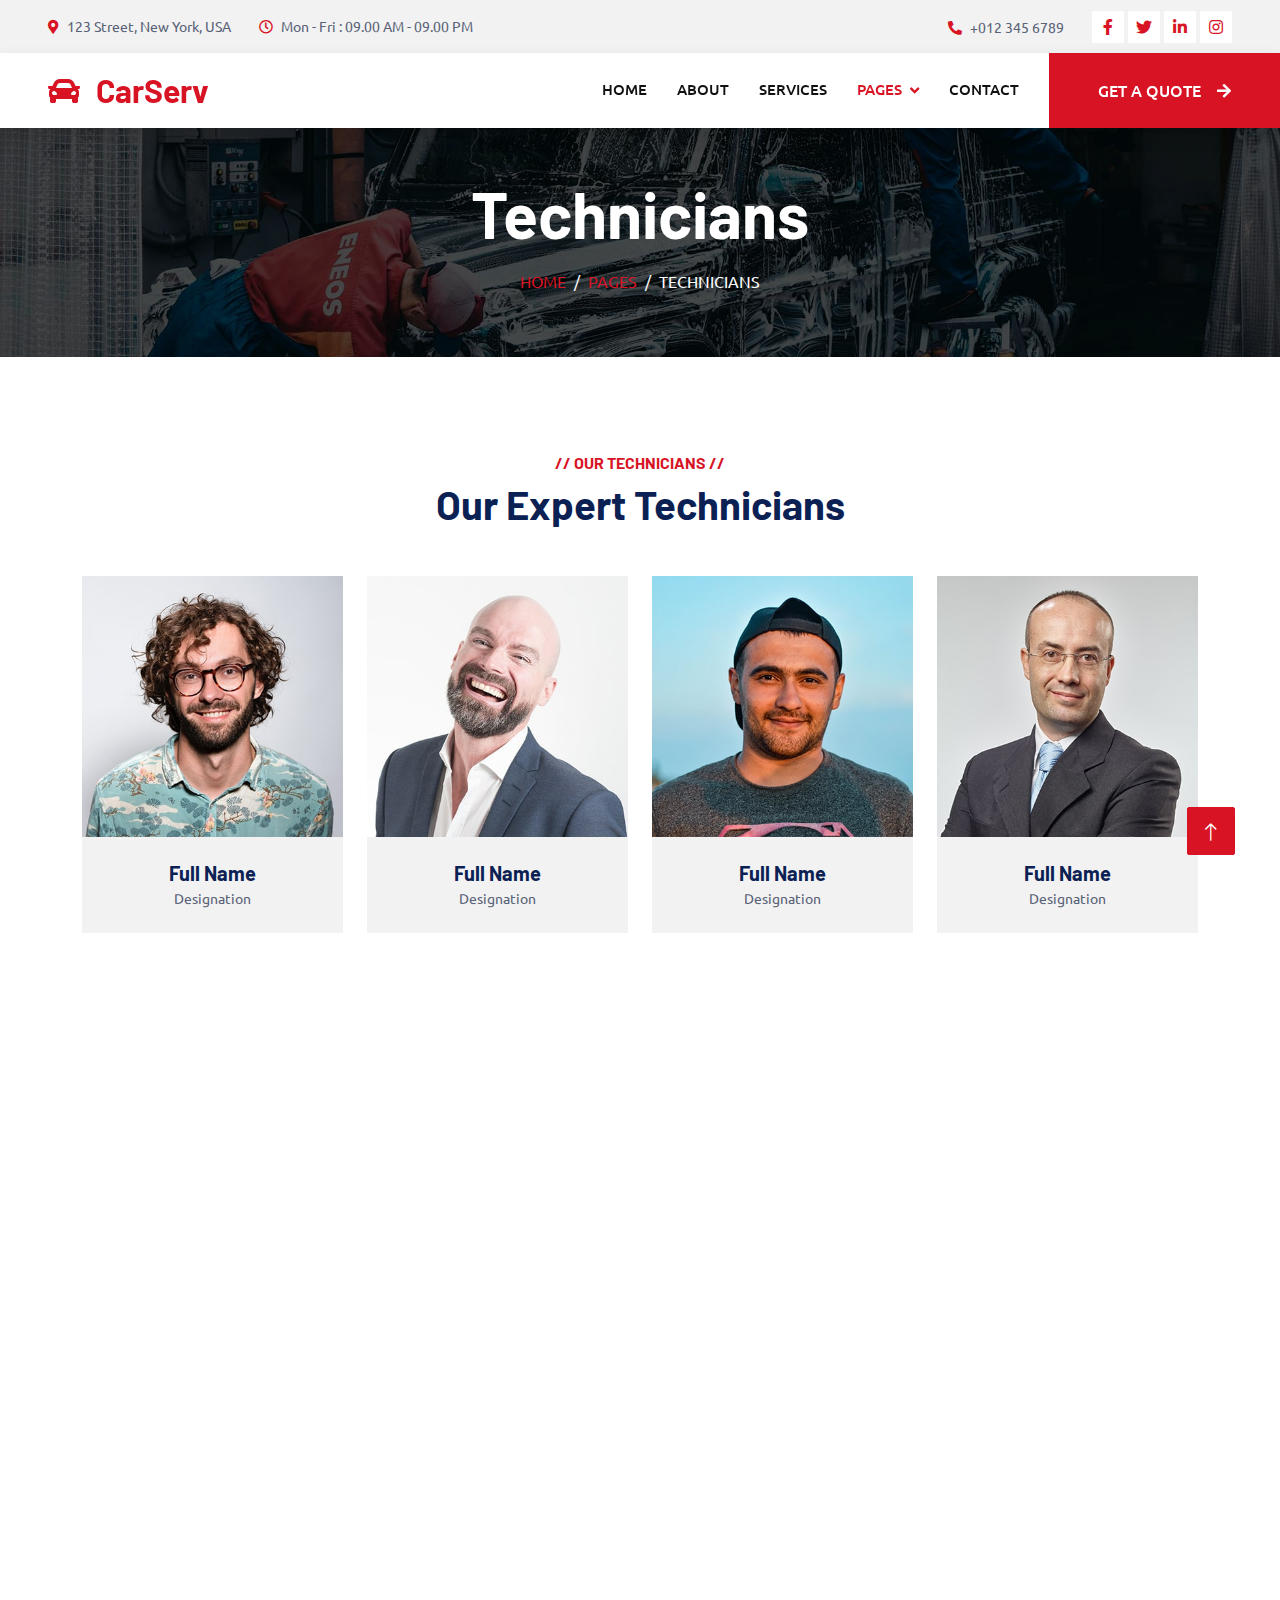
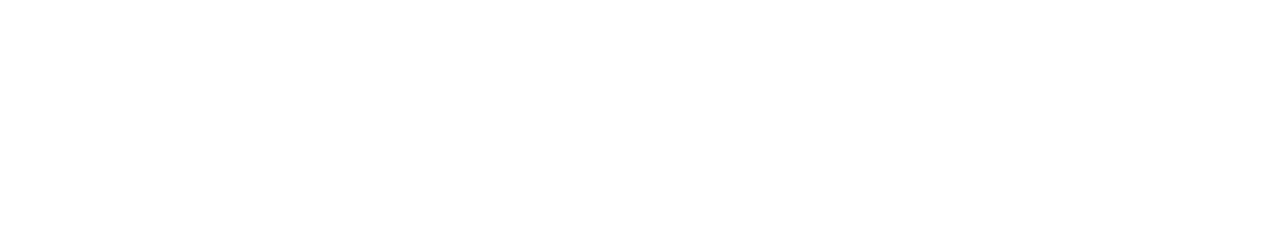
<file: team.html>
<!DOCTYPE html>
<html lang="en">

<head>
    <meta charset="utf-8">
    <title>CarServ - Car Repair HTML Template</title>
    <meta content="width=device-width, initial-scale=1.0" name="viewport">
    <meta content="" name="keywords">
    <meta content="" name="description">

    <!-- Favicon -->
    <link href="img/favicon.ico" rel="icon">

    <!-- Google Web Fonts -->
    <link rel="preconnect" href="https://fonts.googleapis.com">
    <link rel="preconnect" href="https://fonts.gstatic.com" crossorigin>
    <link href="https://fonts.googleapis.com/css2?family=Barlow:wght@600;700&family=Ubuntu:wght@400;500&display=swap" rel="stylesheet"> 

    <!-- Icon Font Stylesheet -->
    <link href="https://cdnjs.cloudflare.com/ajax/libs/font-awesome/5.10.0/css/all.min.css" rel="stylesheet">
    <link href="https://cdn.jsdelivr.net/npm/bootstrap-icons@1.4.1/font/bootstrap-icons.css" rel="stylesheet">

    <!-- Libraries Stylesheet -->
    <link href="lib/animate/animate.min.css" rel="stylesheet">
    <link href="lib/owlcarousel/assets/owl.carousel.min.css" rel="stylesheet">
    <link href="lib/tempusdominus/css/tempusdominus-bootstrap-4.min.css" rel="stylesheet" />

    <!-- Customized Bootstrap Stylesheet -->
    <link href="css/bootstrap.css" rel="stylesheet">

    <!-- Template Stylesheet -->
    <link href="css/style.css" rel="stylesheet">
</head>

<body>
    <!-- Spinner Start -->
    <div id="spinner" class="show bg-white position-fixed translate-middle w-100 vh-100 top-50 start-50 d-flex align-items-center justify-content-center">
        <div class="spinner-border text-primary" style="width: 3rem; height: 3rem;" role="status">
            <span class="sr-only">Loading...</span>
        </div>
    </div>
    <!-- Spinner End -->


    <!-- Topbar Start -->
    <div class="container-fluid bg-light p-0">
        <div class="row gx-0 d-none d-lg-flex">
            <div class="col-lg-7 px-5 text-start">
                <div class="h-100 d-inline-flex align-items-center py-3 me-4">
                    <small class="fa fa-map-marker-alt text-primary me-2"></small>
                    <small>123 Street, New York, USA</small>
                </div>
                <div class="h-100 d-inline-flex align-items-center py-3">
                    <small class="far fa-clock text-primary me-2"></small>
                    <small>Mon - Fri : 09.00 AM - 09.00 PM</small>
                </div>
            </div>
            <div class="col-lg-5 px-5 text-end">
                <div class="h-100 d-inline-flex align-items-center py-3 me-4">
                    <small class="fa fa-phone-alt text-primary me-2"></small>
                    <small>+012 345 6789</small>
                </div>
                <div class="h-100 d-inline-flex align-items-center">
                    <a class="btn btn-sm-square bg-white text-primary me-1" href=""><i class="fab fa-facebook-f"></i></a>
                    <a class="btn btn-sm-square bg-white text-primary me-1" href=""><i class="fab fa-twitter"></i></a>
                    <a class="btn btn-sm-square bg-white text-primary me-1" href=""><i class="fab fa-linkedin-in"></i></a>
                    <a class="btn btn-sm-square bg-white text-primary me-0" href=""><i class="fab fa-instagram"></i></a>
                </div>
            </div>
        </div>
    </div>
    <!-- Topbar End -->


    <!-- Navbar Start -->
    <nav class="navbar navbar-expand-lg bg-white navbar-light shadow sticky-top p-0">
        <a href="index.html" class="navbar-brand d-flex align-items-center px-4 px-lg-5">
            <h2 class="m-0 text-primary"><i class="fa fa-car me-3"></i>CarServ</h2>
        </a>
        <button type="button" class="navbar-toggler me-4" data-bs-toggle="collapse" data-bs-target="#navbarCollapse">
            <span class="navbar-toggler-icon"></span>
        </button>
        <div class="collapse navbar-collapse" id="navbarCollapse">
            <div class="navbar-nav ms-auto p-4 p-lg-0">
                <a href="index.html" class="nav-item nav-link">Home</a>
                <a href="about.html" class="nav-item nav-link">About</a>
                <a href="service.html" class="nav-item nav-link">Services</a>
                <div class="nav-item dropdown">
                    <a href="#" class="nav-link dropdown-toggle active" data-bs-toggle="dropdown">Pages</a>
                    <div class="dropdown-menu fade-up m-0">
                        <a href="booking.html" class="dropdown-item">Booking</a>
                        <a href="team.html" class="dropdown-item active">Technicians</a>
                        <a href="testimonial.html" class="dropdown-item">Testimonial</a>
                        <a href="404.html" class="dropdown-item">404 Page</a>
                    </div>
                </div>
                <a href="contact.html" class="nav-item nav-link">Contact</a>
            </div>
            <a href="" class="btn btn-primary py-4 px-lg-5 d-none d-lg-block">Get A Quote<i class="fa fa-arrow-right ms-3"></i></a>
        </div>
    </nav>
    <!-- Navbar End -->


    <!-- Page Header Start -->
    <div class="container-fluid page-header mb-5 p-0" style="background-image: url(img/carousel-bg-2.jpg);">
        <div class="container-fluid page-header-inner py-5">
            <div class="container text-center">
                <h1 class="display-3 text-white mb-3 animated slideInDown">Technicians</h1>
                <nav aria-label="breadcrumb">
                    <ol class="breadcrumb justify-content-center text-uppercase">
                        <li class="breadcrumb-item"><a href="#">Home</a></li>
                        <li class="breadcrumb-item"><a href="#">Pages</a></li>
                        <li class="breadcrumb-item text-white active" aria-current="page">Technicians</li>
                    </ol>
                </nav>
            </div>
        </div>
    </div>
    <!-- Page Header End -->


    <!-- Team Start -->
    <div class="container-xxl py-5">
        <div class="container">
            <div class="text-center wow fadeInUp" data-wow-delay="0.1s">
                <h6 class="text-primary text-uppercase">// Our Technicians //</h6>
                <h1 class="mb-5">Our Expert Technicians</h1>
            </div>
            <div class="row g-4">
                <div class="col-lg-3 col-md-6 wow fadeInUp" data-wow-delay="0.1s">
                    <div class="team-item">
                        <div class="position-relative overflow-hidden">
                            <img class="img-fluid" src="img/team-1.jpg" alt="">
                            <div class="team-overlay position-absolute start-0 top-0 w-100 h-100">
                                <a class="btn btn-square mx-1" href=""><i class="fab fa-facebook-f"></i></a>
                                <a class="btn btn-square mx-1" href=""><i class="fab fa-twitter"></i></a>
                                <a class="btn btn-square mx-1" href=""><i class="fab fa-instagram"></i></a>
                            </div>
                        </div>
                        <div class="bg-light text-center p-4">
                            <h5 class="fw-bold mb-0">Full Name</h5>
                            <small>Designation</small>
                        </div>
                    </div>
                </div>
                <div class="col-lg-3 col-md-6 wow fadeInUp" data-wow-delay="0.3s">
                    <div class="team-item">
                        <div class="position-relative overflow-hidden">
                            <img class="img-fluid" src="img/team-2.jpg" alt="">
                            <div class="team-overlay position-absolute start-0 top-0 w-100 h-100">
                                <a class="btn btn-square mx-1" href=""><i class="fab fa-facebook-f"></i></a>
                                <a class="btn btn-square mx-1" href=""><i class="fab fa-twitter"></i></a>
                                <a class="btn btn-square mx-1" href=""><i class="fab fa-instagram"></i></a>
                            </div>
                        </div>
                        <div class="bg-light text-center p-4">
                            <h5 class="fw-bold mb-0">Full Name</h5>
                            <small>Designation</small>
                        </div>
                    </div>
                </div>
                <div class="col-lg-3 col-md-6 wow fadeInUp" data-wow-delay="0.5s">
                    <div class="team-item">
                        <div class="position-relative overflow-hidden">
                            <img class="img-fluid" src="img/team-3.jpg" alt="">
                            <div class="team-overlay position-absolute start-0 top-0 w-100 h-100">
                                <a class="btn btn-square mx-1" href=""><i class="fab fa-facebook-f"></i></a>
                                <a class="btn btn-square mx-1" href=""><i class="fab fa-twitter"></i></a>
                                <a class="btn btn-square mx-1" href=""><i class="fab fa-instagram"></i></a>
                            </div>
                        </div>
                        <div class="bg-light text-center p-4">
                            <h5 class="fw-bold mb-0">Full Name</h5>
                            <small>Designation</small>
                        </div>
                    </div>
                </div>
                <div class="col-lg-3 col-md-6 wow fadeInUp" data-wow-delay="0.7s">
                    <div class="team-item">
                        <div class="position-relative overflow-hidden">
                            <img class="img-fluid" src="img/team-4.jpg" alt="">
                            <div class="team-overlay position-absolute start-0 top-0 w-100 h-100">
                                <a class="btn btn-square mx-1" href=""><i class="fab fa-facebook-f"></i></a>
                                <a class="btn btn-square mx-1" href=""><i class="fab fa-twitter"></i></a>
                                <a class="btn btn-square mx-1" href=""><i class="fab fa-instagram"></i></a>
                            </div>
                        </div>
                        <div class="bg-light text-center p-4">
                            <h5 class="fw-bold mb-0">Full Name</h5>
                            <small>Designation</small>
                        </div>
                    </div>
                </div>
                <div class="col-lg-3 col-md-6 wow fadeInUp" data-wow-delay="0.1s">
                    <div class="team-item">
                        <div class="position-relative overflow-hidden">
                            <img class="img-fluid" src="img/team-2.jpg" alt="">
                            <div class="team-overlay position-absolute start-0 top-0 w-100 h-100">
                                <a class="btn btn-square mx-1" href=""><i class="fab fa-facebook-f"></i></a>
                                <a class="btn btn-square mx-1" href=""><i class="fab fa-twitter"></i></a>
                                <a class="btn btn-square mx-1" href=""><i class="fab fa-instagram"></i></a>
                            </div>
                        </div>
                        <div class="bg-light text-center p-4">
                            <h5 class="fw-bold mb-0">Full Name</h5>
                            <small>Designation</small>
                        </div>
                    </div>
                </div>
                <div class="col-lg-3 col-md-6 wow fadeInUp" data-wow-delay="0.3s">
                    <div class="team-item">
                        <div class="position-relative overflow-hidden">
                            <img class="img-fluid" src="img/team-3.jpg" alt="">
                            <div class="team-overlay position-absolute start-0 top-0 w-100 h-100">
                                <a class="btn btn-square mx-1" href=""><i class="fab fa-facebook-f"></i></a>
                                <a class="btn btn-square mx-1" href=""><i class="fab fa-twitter"></i></a>
                                <a class="btn btn-square mx-1" href=""><i class="fab fa-instagram"></i></a>
                            </div>
                        </div>
                        <div class="bg-light text-center p-4">
                            <h5 class="fw-bold mb-0">Full Name</h5>
                            <small>Designation</small>
                        </div>
                    </div>
                </div>
                <div class="col-lg-3 col-md-6 wow fadeInUp" data-wow-delay="0.5s">
                    <div class="team-item">
                        <div class="position-relative overflow-hidden">
                            <img class="img-fluid" src="img/team-4.jpg" alt="">
                            <div class="team-overlay position-absolute start-0 top-0 w-100 h-100">
                                <a class="btn btn-square mx-1" href=""><i class="fab fa-facebook-f"></i></a>
                                <a class="btn btn-square mx-1" href=""><i class="fab fa-twitter"></i></a>
                                <a class="btn btn-square mx-1" href=""><i class="fab fa-instagram"></i></a>
                            </div>
                        </div>
                        <div class="bg-light text-center p-4">
                            <h5 class="fw-bold mb-0">Full Name</h5>
                            <small>Designation</small>
                        </div>
                    </div>
                </div>
                <div class="col-lg-3 col-md-6 wow fadeInUp" data-wow-delay="0.7s">
                    <div class="team-item">
                        <div class="position-relative overflow-hidden">
                            <img class="img-fluid" src="img/team-1.jpg" alt="">
                            <div class="team-overlay position-absolute start-0 top-0 w-100 h-100">
                                <a class="btn btn-square mx-1" href=""><i class="fab fa-facebook-f"></i></a>
                                <a class="btn btn-square mx-1" href=""><i class="fab fa-twitter"></i></a>
                                <a class="btn btn-square mx-1" href=""><i class="fab fa-instagram"></i></a>
                            </div>
                        </div>
                        <div class="bg-light text-center p-4">
                            <h5 class="fw-bold mb-0">Full Name</h5>
                            <small>Designation</small>
                        </div>
                    </div>
                </div>
            </div>
        </div>
    </div>
    <!-- Team End -->


    <!-- Footer Start -->
    <div class="container-fluid bg-dark text-light footer pt-5 mt-5 wow fadeIn" data-wow-delay="0.1s">
        <div class="container py-5">
            <div class="row g-5">
                <div class="col-lg-3 col-md-6">
                    <h4 class="text-light mb-4">Address</h4>
                    <p class="mb-2"><i class="fa fa-map-marker-alt me-3"></i>123 Street, New York, USA</p>
                    <p class="mb-2"><i class="fa fa-phone-alt me-3"></i>+012 345 67890</p>
                    <p class="mb-2"><i class="fa fa-envelope me-3"></i>info@example.com</p>
                    <div class="d-flex pt-2">
                        <a class="btn btn-outline-light btn-social" href=""><i class="fab fa-twitter"></i></a>
                        <a class="btn btn-outline-light btn-social" href=""><i class="fab fa-facebook-f"></i></a>
                        <a class="btn btn-outline-light btn-social" href=""><i class="fab fa-youtube"></i></a>
                        <a class="btn btn-outline-light btn-social" href=""><i class="fab fa-linkedin-in"></i></a>
                    </div>
                </div>
                <div class="col-lg-3 col-md-6">
                    <h4 class="text-light mb-4">Opening Hours</h4>
                    <h6 class="text-light">Monday - Friday:</h6>
                    <p class="mb-4">09.00 AM - 09.00 PM</p>
                    <h6 class="text-light">Saturday - Sunday:</h6>
                    <p class="mb-0">09.00 AM - 12.00 PM</p>
                </div>
                <div class="col-lg-3 col-md-6">
                    <h4 class="text-light mb-4">Services</h4>
                    <a class="btn btn-link" href="">Diagnostic Test</a>
                    <a class="btn btn-link" href="">Engine Servicing</a>
                    <a class="btn btn-link" href="">Tires Replacement</a>
                    <a class="btn btn-link" href="">Oil Changing</a>
                    <a class="btn btn-link" href="">Vacuam Cleaning</a>
                </div>
                <div class="col-lg-3 col-md-6">
                    <h4 class="text-light mb-4">Newsletter</h4>
                    <p>Dolor amet sit justo amet elitr clita ipsum elitr est.</p>
                    <div class="position-relative mx-auto" style="max-width: 400px;">
                        <input class="form-control border-0 w-100 py-3 ps-4 pe-5" type="text" placeholder="Your email">
                        <button type="button" class="btn btn-primary py-2 position-absolute top-0 end-0 mt-2 me-2">SignUp</button>
                    </div>
                </div>
            </div>
        </div>
        <div class="container">
            <div class="copyright">
                <div class="row">
                    <div class="col-md-6 text-center text-md-start mb-3 mb-md-0">
                        
                    </div>
                    <div class="col-md-6 text-center text-md-end">
                        <div class="footer-menu">
                            <a href="">Home</a>
                            <a href="">Cookies</a>
                            <a href="">Help</a>
                            <a href="">FQAs</a>
                        </div>
                    </div>
                </div>
            </div>
        </div>
    </div>
    <!-- Footer End -->


    <!-- Back to Top -->
    <a href="#" class="btn btn-lg btn-primary btn-lg-square back-to-top"><i class="bi bi-arrow-up"></i></a>


    <!-- JavaScript Libraries -->
    <script src="https://code.jquery.com/jquery-3.4.1.min.js"></script>
    <script src="https://cdn.jsdelivr.net/npm/bootstrap@5.0.0/dist/js/bootstrap.bundle.min.js"></script>
    <script src="lib/wow/wow.min.js"></script>
    <script src="lib/easing/easing.min.js"></script>
    <script src="lib/waypoints/waypoints.min.js"></script>
    <script src="lib/counterup/counterup.min.js"></script>
    <script src="lib/owlcarousel/owl.carousel.min.js"></script>
    <script src="lib/tempusdominus/js/moment.min.js"></script>
    <script src="lib/tempusdominus/js/moment-timezone.min.js"></script>
    <script src="lib/tempusdominus/js/tempusdominus-bootstrap-4.min.js"></script>

    <!-- Template Javascript -->
    <script src="js/main.js"></script>
</body>

</html>
</file>
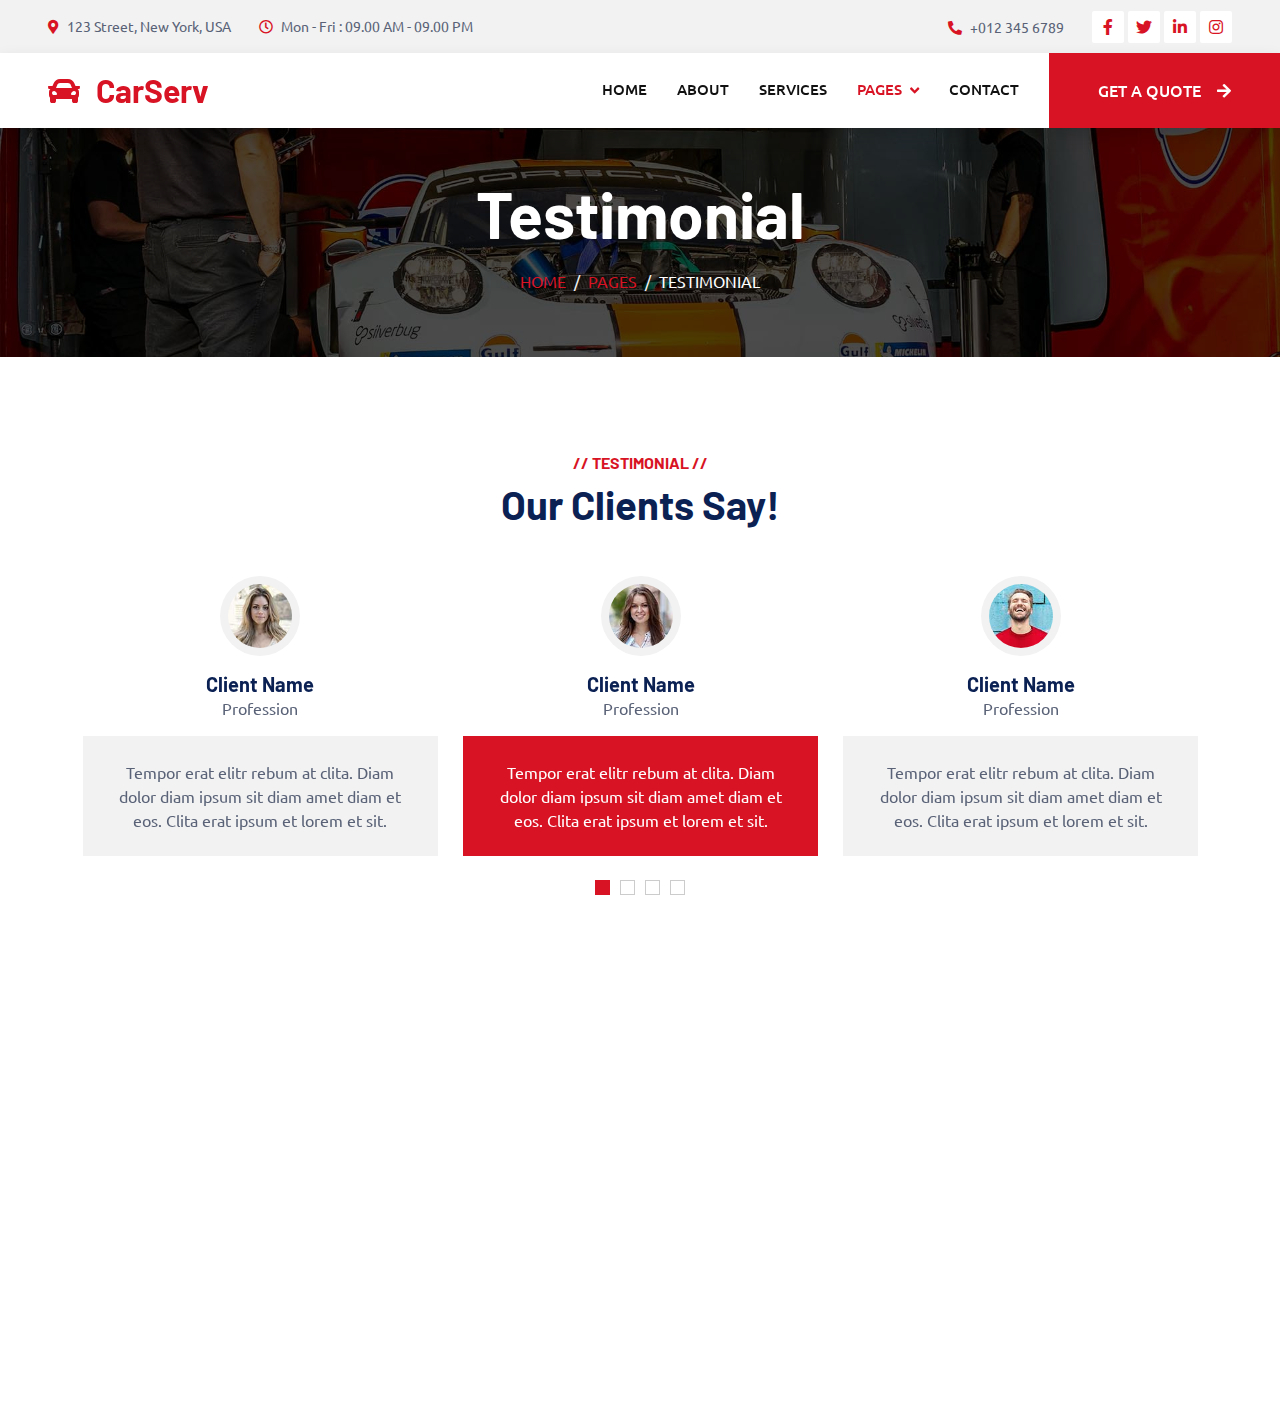
<file: testimonial.html>
<!DOCTYPE html>
<html lang="en">

<head>
    <meta charset="utf-8">
    <title>CarServ - Car Repair HTML Template</title>
    <meta content="width=device-width, initial-scale=1.0" name="viewport">
    <meta content="" name="keywords">
    <meta content="" name="description">

    <!-- Favicon -->
    <link href="img/favicon.ico" rel="icon">

    <!-- Google Web Fonts -->
    <link rel="preconnect" href="https://fonts.googleapis.com">
    <link rel="preconnect" href="https://fonts.gstatic.com" crossorigin>
    <link href="https://fonts.googleapis.com/css2?family=Barlow:wght@600;700&family=Ubuntu:wght@400;500&display=swap" rel="stylesheet"> 

    <!-- Icon Font Stylesheet -->
    <link href="https://cdnjs.cloudflare.com/ajax/libs/font-awesome/5.10.0/css/all.min.css" rel="stylesheet">
    <link href="https://cdn.jsdelivr.net/npm/bootstrap-icons@1.4.1/font/bootstrap-icons.css" rel="stylesheet">

    <!-- Libraries Stylesheet -->
    <link href="lib/animate/animate.min.css" rel="stylesheet">
    <link href="lib/owlcarousel/assets/owl.carousel.min.css" rel="stylesheet">
    <link href="lib/tempusdominus/css/tempusdominus-bootstrap-4.min.css" rel="stylesheet" />

    <!-- Customized Bootstrap Stylesheet -->
    <link href="css/bootstrap.css" rel="stylesheet">

    <!-- Template Stylesheet -->
    <link href="css/style.css" rel="stylesheet">
</head>

<body>
    <!-- Spinner Start -->
    <div id="spinner" class="show bg-white position-fixed translate-middle w-100 vh-100 top-50 start-50 d-flex align-items-center justify-content-center">
        <div class="spinner-border text-primary" style="width: 3rem; height: 3rem;" role="status">
            <span class="sr-only">Loading...</span>
        </div>
    </div>
    <!-- Spinner End -->


    <!-- Topbar Start -->
    <div class="container-fluid bg-light p-0">
        <div class="row gx-0 d-none d-lg-flex">
            <div class="col-lg-7 px-5 text-start">
                <div class="h-100 d-inline-flex align-items-center py-3 me-4">
                    <small class="fa fa-map-marker-alt text-primary me-2"></small>
                    <small>123 Street, New York, USA</small>
                </div>
                <div class="h-100 d-inline-flex align-items-center py-3">
                    <small class="far fa-clock text-primary me-2"></small>
                    <small>Mon - Fri : 09.00 AM - 09.00 PM</small>
                </div>
            </div>
            <div class="col-lg-5 px-5 text-end">
                <div class="h-100 d-inline-flex align-items-center py-3 me-4">
                    <small class="fa fa-phone-alt text-primary me-2"></small>
                    <small>+012 345 6789</small>
                </div>
                <div class="h-100 d-inline-flex align-items-center">
                    <a class="btn btn-sm-square bg-white text-primary me-1" href=""><i class="fab fa-facebook-f"></i></a>
                    <a class="btn btn-sm-square bg-white text-primary me-1" href=""><i class="fab fa-twitter"></i></a>
                    <a class="btn btn-sm-square bg-white text-primary me-1" href=""><i class="fab fa-linkedin-in"></i></a>
                    <a class="btn btn-sm-square bg-white text-primary me-0" href=""><i class="fab fa-instagram"></i></a>
                </div>
            </div>
        </div>
    </div>
    <!-- Topbar End -->


    <!-- Navbar Start -->
    <nav class="navbar navbar-expand-lg bg-white navbar-light shadow sticky-top p-0">
        <a href="index.html" class="navbar-brand d-flex align-items-center px-4 px-lg-5">
            <h2 class="m-0 text-primary"><i class="fa fa-car me-3"></i>CarServ</h2>
        </a>
        <button type="button" class="navbar-toggler me-4" data-bs-toggle="collapse" data-bs-target="#navbarCollapse">
            <span class="navbar-toggler-icon"></span>
        </button>
        <div class="collapse navbar-collapse" id="navbarCollapse">
            <div class="navbar-nav ms-auto p-4 p-lg-0">
                <a href="index.html" class="nav-item nav-link">Home</a>
                <a href="about.html" class="nav-item nav-link">About</a>
                <a href="service.html" class="nav-item nav-link">Services</a>
                <div class="nav-item dropdown">
                    <a href="#" class="nav-link dropdown-toggle active" data-bs-toggle="dropdown">Pages</a>
                    <div class="dropdown-menu fade-up m-0">
                        <a href="booking.html" class="dropdown-item">Booking</a>
                        <a href="team.html" class="dropdown-item">Technicians</a>
                        <a href="testimonial.html" class="dropdown-item active">Testimonial</a>
                        <a href="404.html" class="dropdown-item">404 Page</a>
                    </div>
                </div>
                <a href="contact.html" class="nav-item nav-link">Contact</a>
            </div>
            <a href="" class="btn btn-primary py-4 px-lg-5 d-none d-lg-block">Get A Quote<i class="fa fa-arrow-right ms-3"></i></a>
        </div>
    </nav>
    <!-- Navbar End -->


    <!-- Page Header Start -->
    <div class="container-fluid page-header mb-5 p-0" style="background-image: url(img/carousel-bg-1.jpg);">
        <div class="container-fluid page-header-inner py-5">
            <div class="container text-center">
                <h1 class="display-3 text-white mb-3 animated slideInDown">Testimonial</h1>
                <nav aria-label="breadcrumb">
                    <ol class="breadcrumb justify-content-center text-uppercase">
                        <li class="breadcrumb-item"><a href="#">Home</a></li>
                        <li class="breadcrumb-item"><a href="#">Pages</a></li>
                        <li class="breadcrumb-item text-white active" aria-current="page">Testimonial</li>
                    </ol>
                </nav>
            </div>
        </div>
    </div>
    <!-- Page Header End -->


    <!-- Testimonial Start -->
    <div class="container-xxl py-5 wow fadeInUp" data-wow-delay="0.1s">
        <div class="container">
            <div class="text-center">
                <h6 class="text-primary text-uppercase">// Testimonial //</h6>
                <h1 class="mb-5">Our Clients Say!</h1>
            </div>
            <div class="owl-carousel testimonial-carousel position-relative">
                <div class="testimonial-item text-center">
                    <img class="bg-light rounded-circle p-2 mx-auto mb-3" src="img/testimonial-1.jpg" style="width: 80px; height: 80px;">
                    <h5 class="mb-0">Client Name</h5>
                    <p>Profession</p>
                    <div class="testimonial-text bg-light text-center p-4">
                    <p class="mb-0">Tempor erat elitr rebum at clita. Diam dolor diam ipsum sit diam amet diam et eos. Clita erat ipsum et lorem et sit.</p>
                    </div>
                </div>
                <div class="testimonial-item text-center">
                    <img class="bg-light rounded-circle p-2 mx-auto mb-3" src="img/testimonial-2.jpg" style="width: 80px; height: 80px;">
                    <h5 class="mb-0">Client Name</h5>
                    <p>Profession</p>
                    <div class="testimonial-text bg-light text-center p-4">
                    <p class="mb-0">Tempor erat elitr rebum at clita. Diam dolor diam ipsum sit diam amet diam et eos. Clita erat ipsum et lorem et sit.</p>
                    </div>
                </div>
                <div class="testimonial-item text-center">
                    <img class="bg-light rounded-circle p-2 mx-auto mb-3" src="img/testimonial-3.jpg" style="width: 80px; height: 80px;">
                    <h5 class="mb-0">Client Name</h5>
                    <p>Profession</p>
                    <div class="testimonial-text bg-light text-center p-4">
                    <p class="mb-0">Tempor erat elitr rebum at clita. Diam dolor diam ipsum sit diam amet diam et eos. Clita erat ipsum et lorem et sit.</p>
                    </div>
                </div>
                <div class="testimonial-item text-center">
                    <img class="bg-light rounded-circle p-2 mx-auto mb-3" src="img/testimonial-4.jpg" style="width: 80px; height: 80px;">
                    <h5 class="mb-0">Client Name</h5>
                    <p>Profession</p>
                    <div class="testimonial-text bg-light text-center p-4">
                    <p class="mb-0">Tempor erat elitr rebum at clita. Diam dolor diam ipsum sit diam amet diam et eos. Clita erat ipsum et lorem et sit.</p>
                    </div>
                </div>
            </div>
        </div>
    </div>
    <!-- Testimonial End -->
        

    <!-- Footer Start -->
    <div class="container-fluid bg-dark text-light footer pt-5 mt-5 wow fadeIn" data-wow-delay="0.1s">
        <div class="container py-5">
            <div class="row g-5">
                <div class="col-lg-3 col-md-6">
                    <h4 class="text-light mb-4">Address</h4>
                    <p class="mb-2"><i class="fa fa-map-marker-alt me-3"></i>123 Street, New York, USA</p>
                    <p class="mb-2"><i class="fa fa-phone-alt me-3"></i>+012 345 67890</p>
                    <p class="mb-2"><i class="fa fa-envelope me-3"></i>info@example.com</p>
                    <div class="d-flex pt-2">
                        <a class="btn btn-outline-light btn-social" href=""><i class="fab fa-twitter"></i></a>
                        <a class="btn btn-outline-light btn-social" href=""><i class="fab fa-facebook-f"></i></a>
                        <a class="btn btn-outline-light btn-social" href=""><i class="fab fa-youtube"></i></a>
                        <a class="btn btn-outline-light btn-social" href=""><i class="fab fa-linkedin-in"></i></a>
                    </div>
                </div>
                <div class="col-lg-3 col-md-6">
                    <h4 class="text-light mb-4">Opening Hours</h4>
                    <h6 class="text-light">Monday - Friday:</h6>
                    <p class="mb-4">09.00 AM - 09.00 PM</p>
                    <h6 class="text-light">Saturday - Sunday:</h6>
                    <p class="mb-0">09.00 AM - 12.00 PM</p>
                </div>
                <div class="col-lg-3 col-md-6">
                    <h4 class="text-light mb-4">Services</h4>
                    <a class="btn btn-link" href="">Diagnostic Test</a>
                    <a class="btn btn-link" href="">Engine Servicing</a>
                    <a class="btn btn-link" href="">Tires Replacement</a>
                    <a class="btn btn-link" href="">Oil Changing</a>
                    <a class="btn btn-link" href="">Vacuam Cleaning</a>
                </div>
                <div class="col-lg-3 col-md-6">
                    <h4 class="text-light mb-4">Newsletter</h4>
                    <p>Dolor amet sit justo amet elitr clita ipsum elitr est.</p>
                    <div class="position-relative mx-auto" style="max-width: 400px;">
                        <input class="form-control border-0 w-100 py-3 ps-4 pe-5" type="text" placeholder="Your email">
                        <button type="button" class="btn btn-primary py-2 position-absolute top-0 end-0 mt-2 me-2">SignUp</button>
                    </div>
                </div>
            </div>
        </div>
        <div class="container">
            <div class="copyright">
                <div class="row">
                    <div class="col-md-6 text-center text-md-start mb-3 mb-md-0">
                       

                      
                    <div class="col-md-6 text-center text-md-end">
                        <div class="footer-menu">
                            <a href="">Home</a>
                            <a href="">Cookies</a>
                            <a href="">Help</a>
                            <a href="">FQAs</a>
                        </div>
                    </div>
                </div>
            </div>
        </div>
    </div>
    <!-- Footer End -->


    <!-- Back to Top -->
    <a href="#" class="btn btn-lg btn-primary btn-lg-square back-to-top"><i class="bi bi-arrow-up"></i></a>


    <!-- JavaScript Libraries -->
    <script src="https://code.jquery.com/jquery-3.4.1.min.js"></script>
    <script src="https://cdn.jsdelivr.net/npm/bootstrap@5.0.0/dist/js/bootstrap.bundle.min.js"></script>
    <script src="lib/wow/wow.min.js"></script>
    <script src="lib/easing/easing.min.js"></script>
    <script src="lib/waypoints/waypoints.min.js"></script>
    <script src="lib/counterup/counterup.min.js"></script>
    <script src="lib/owlcarousel/owl.carousel.min.js"></script>
    <script src="lib/tempusdominus/js/moment.min.js"></script>
    <script src="lib/tempusdominus/js/moment-timezone.min.js"></script>
    <script src="lib/tempusdominus/js/tempusdominus-bootstrap-4.min.js"></script>

    <!-- Template Javascript -->
    <script src="js/main.js"></script>
</body>

</html>
</file>
<file: css/style.css>
:root {
    --primary: #D81324;
    --secondary: #0B2154;
    --light: #F2F2F2;
    --dark: #111111;
}

.fw-medium {
    font-weight: 600 !important;
}

.back-to-top {
    position: fixed;
    display: none;
    right: 45px;
    bottom: 45px;
    z-index: 99;
}


/*** Spinner ***/
#spinner {
    opacity: 0;
    visibility: hidden;
    transition: opacity .5s ease-out, visibility 0s linear .5s;
    z-index: 99999;
}

#spinner.show {
    transition: opacity .5s ease-out, visibility 0s linear 0s;
    visibility: visible;
    opacity: 1;
}


/*** Button ***/
.btn {
    font-weight: 500;
    text-transform: uppercase;
    transition: .5s;
}

.btn.btn-primary,
.btn.btn-secondary {
    color: #FFFFFF;
}

.btn-square {
    width: 38px;
    height: 38px;
}

.btn-sm-square {
    width: 32px;
    height: 32px;
}

.btn-lg-square {
    width: 48px;
    height: 48px;
}

.btn-square,
.btn-sm-square,
.btn-lg-square {
    padding: 0;
    display: flex;
    align-items: center;
    justify-content: center;
    font-weight: normal;
    border-radius: 2px;
}


/*** Navbar ***/
.navbar .dropdown-toggle::after {
    border: none;
    content: "\f107";
    font-family: "Font Awesome 5 Free";
    font-weight: 900;
    vertical-align: middle;
    margin-left: 8px;
}

.navbar-light .navbar-nav .nav-link {
    margin-right: 30px;
    padding: 25px 0;
    color: #FFFFFF;
    font-size: 15px;
    text-transform: uppercase;
    outline: none;
}

.navbar-light .navbar-nav .nav-link:hover,
.navbar-light .navbar-nav .nav-link.active {
    color: var(--primary);
}

@media (max-width: 991.98px) {
    .navbar-light .navbar-nav .nav-link  {
        margin-right: 0;
        padding: 10px 0;
    }

    .navbar-light .navbar-nav {
        border-top: 1px solid #EEEEEE;
    }
}

.navbar-light .navbar-brand,
.navbar-light a.btn {
    height: 75px;
}

.navbar-light .navbar-nav .nav-link {
    color: var(--dark);
    font-weight: 500;
}

.navbar-light.sticky-top {
    top: -100px;
    transition: .5s;
}

@media (min-width: 992px) {
    .navbar .nav-item .dropdown-menu {
        display: block;
        border: none;
        margin-top: 0;
        top: 150%;
        opacity: 0;
        visibility: hidden;
        transition: .5s;
    }

    .navbar .nav-item:hover .dropdown-menu {
        top: 100%;
        visibility: visible;
        transition: .5s;
        opacity: 1;
    }
}


/*** Header ***/
.carousel-caption {
    top: 0;
    left: 0;
    right: 0;
    bottom: 0;
    background: rgba(0, 0, 0, .7);
    z-index: 1;
}

.carousel-control-prev,
.carousel-control-next {
    width: 10%;
}

.carousel-control-prev-icon,
.carousel-control-next-icon {
    width: 3rem;
    height: 3rem;
}

@media (max-width: 768px) {
    #header-carousel .carousel-item {
        position: relative;
        min-height: 450px;
    }
    
    #header-carousel .carousel-item img {
        position: absolute;
        width: 100%;
        height: 100%;
        object-fit: cover;
    }
}

.page-header {
    background-position: center center;
    background-repeat: no-repeat;
    background-size: cover;
}

.page-header-inner {
    background: rgba(0, 0, 0, .7);
}

.breadcrumb-item + .breadcrumb-item::before {
    color: var(--light);
}


/*** Facts ***/
.fact {
    background: linear-gradient(rgba(0, 0, 0, .7), rgba(0, 0, 0, .7)), url(../img/carousel-bg-1.jpg);
    background-position: center center;
    background-repeat: no-repeat;
    background-size: cover;
}


/*** Service ***/
.service .nav .nav-link {
    background: var(--light);
    transition: .5s;
}

.service .nav .nav-link.active {
    background: var(--primary);
}

.service .nav .nav-link.active h4 {
    color: #FFFFFF !important;
}


/*** Booking ***/
.booking {
    background: linear-gradient(rgba(0, 0, 0, .7), rgba(0, 0, 0, .7)), url(../img/carousel-bg-2.jpg) center center no-repeat;
    background-size: cover;
}

.bootstrap-datetimepicker-widget.bottom {
    top: auto !important;
}

.bootstrap-datetimepicker-widget .table * {
    border-bottom-width: 0px;
}

.bootstrap-datetimepicker-widget .table th {
    font-weight: 500;
}

.bootstrap-datetimepicker-widget.dropdown-menu {
    padding: 10px;
    border-radius: 2px;
}

.bootstrap-datetimepicker-widget table td.active,
.bootstrap-datetimepicker-widget table td.active:hover {
    background: var(--primary);
}

.bootstrap-datetimepicker-widget table td.today::before {
    border-bottom-color: var(--primary);
}


/*** Team ***/
.team-item .team-overlay {
    display: flex;
    align-items: center;
    justify-content: center;
    background: var(--primary);
    transform: scale(0);
    transition: .5s;
}

.team-item:hover .team-overlay {
    transform: scale(1);
}

.team-item .team-overlay .btn {
    color: var(--primary);
    background: #FFFFFF;
}

.team-item .team-overlay .btn:hover {
    color: #FFFFFF;
    background: var(--secondary)
}


/*** Testimonial ***/
.testimonial-carousel .owl-item .testimonial-text,
.testimonial-carousel .owl-item.center .testimonial-text * {
    transition: .5s;
}

.testimonial-carousel .owl-item.center .testimonial-text {
    background: var(--primary) !important;
}

.testimonial-carousel .owl-item.center .testimonial-text * {
    color: #FFFFFF !important;
}

.testimonial-carousel .owl-dots {
    margin-top: 24px;
    display: flex;
    align-items: flex-end;
    justify-content: center;
}

.testimonial-carousel .owl-dot {
    position: relative;
    display: inline-block;
    margin: 0 5px;
    width: 15px;
    height: 15px;
    border: 1px solid #CCCCCC;
    transition: .5s;
}

.testimonial-carousel .owl-dot.active {
    background: var(--primary);
    border-color: var(--primary);
}


/*** Footer ***/
.footer {
    background: linear-gradient(rgba(0, 0, 0, .9), rgba(0, 0, 0, .9)), url(../img/carousel-bg-1.jpg) center center no-repeat;
    background-size: cover;
}

.footer .btn.btn-social {
    margin-right: 5px;
    width: 35px;
    height: 35px;
    display: flex;
    align-items: center;
    justify-content: center;
    color: var(--light);
    border: 1px solid #FFFFFF;
    border-radius: 35px;
    transition: .3s;
}

.footer .btn.btn-social:hover {
    color: var(--primary);
}

.footer .btn.btn-link {
    display: block;
    margin-bottom: 5px;
    padding: 0;
    text-align: left;
    color: #FFFFFF;
    font-size: 15px;
    font-weight: normal;
    text-transform: capitalize;
    transition: .3s;
}

.footer .btn.btn-link::before {
    position: relative;
    content: "\f105";
    font-family: "Font Awesome 5 Free";
    font-weight: 900;
    margin-right: 10px;
}

.footer .btn.btn-link:hover {
    letter-spacing: 1px;
    box-shadow: none;
}

.footer .copyright {
    padding: 25px 0;
    font-size: 15px;
    border-top: 1px solid rgba(256, 256, 256, .1);
}

.footer .copyright a {
    color: var(--light);
}

.footer .footer-menu a {
    margin-right: 15px;
    padding-right: 15px;
    border-right: 1px solid rgba(255, 255, 255, .3);
}

.footer .footer-menu a:last-child {
    margin-right: 0;
    padding-right: 0;
    border-right: none;
}
</file>
